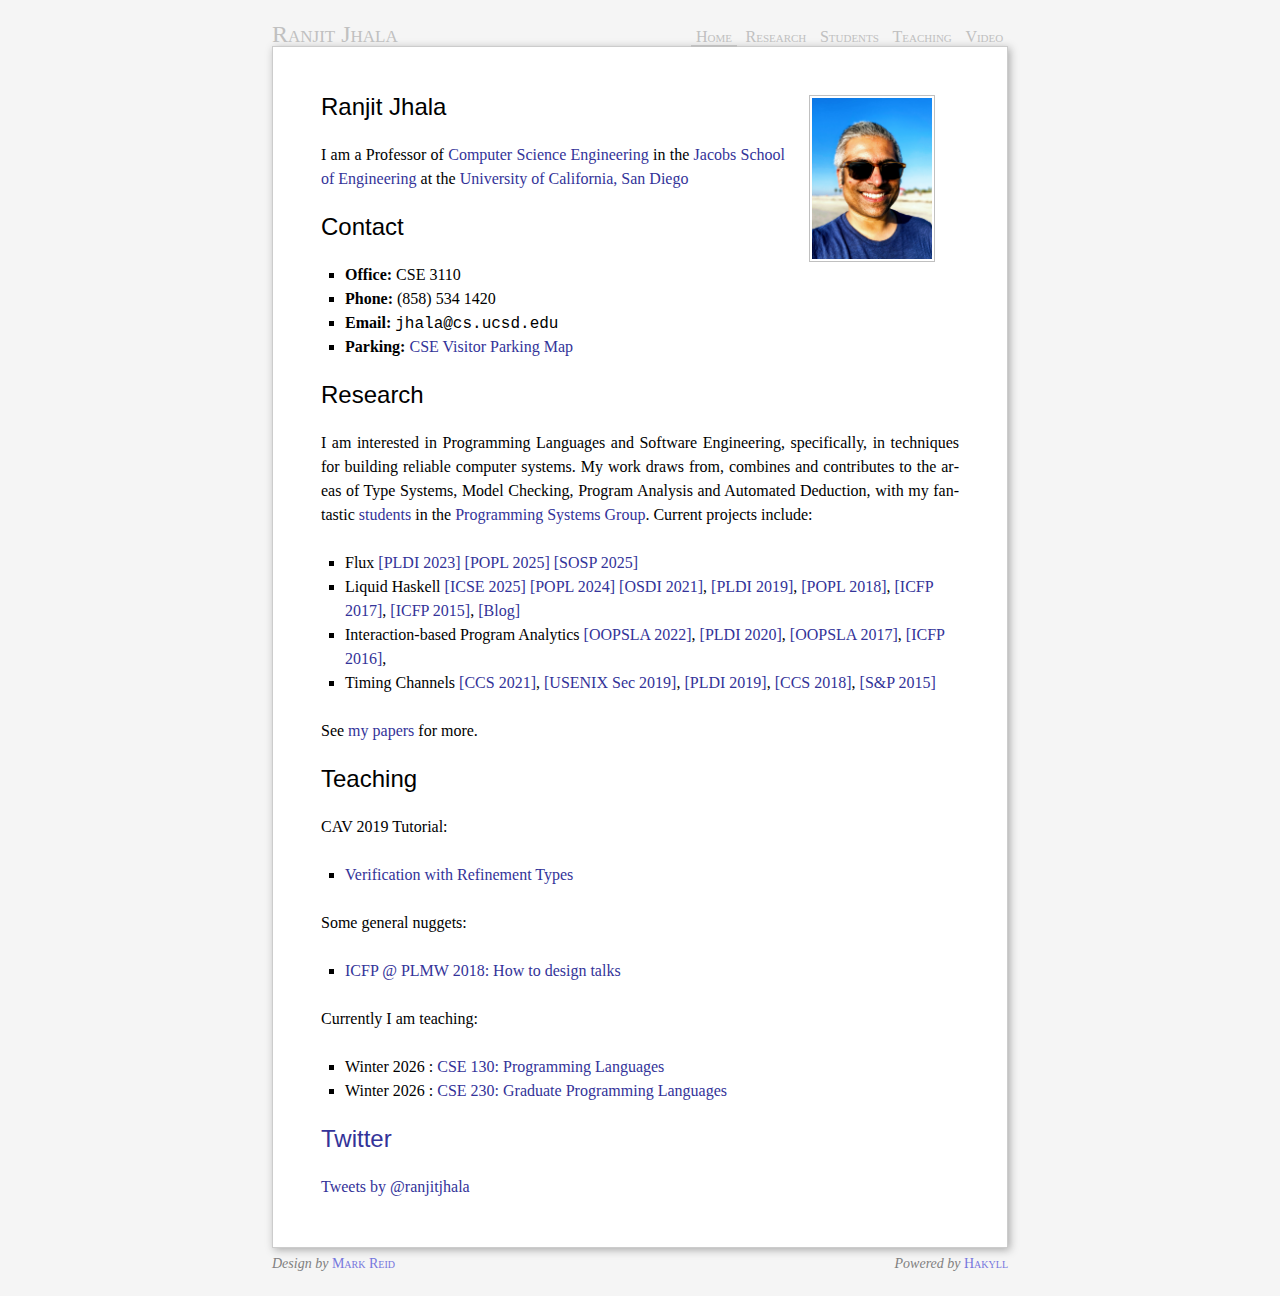
<file: index.html>
<!DOCTYPE html PUBLIC "-//W3C//DTD XHTML 1.0 Strict//EN" "http://www.w3.org/TR/xhtml1/DTD/xhtml1-strict.dtd">

<html xmlns="http://www.w3.org/1999/xhtml" xml:lang="en" lang="en-us">
<head>

   <!-- Standard site meta information -->
   <meta http-equiv="content-type" content="text/html; charset=utf-8" />
   <title>Home &larr; Ranjit Jhala</title>
   <meta name="author" content="Ranjit Jhala" />

   <link rel="start" href="./" />

   <!-- syntax highlighting CSS -->
   <link rel="stylesheet" href="./css/syntax.css" type="text/css" />

   <!-- Homepage CSS -->
   <link rel="stylesheet" href="./css/screen.css" type="text/css" media="all" />
   <link rel="stylesheet" href="./css/print.css" type="text/css" media="print" />
   <link rel="stylesheet" href="./css/widgets.css" type="text/css" media="all" />
   <link rel="stylesheet" href="./css/amjr.css" type="text/css" media="all" />
</head>

<body id="Home">

<div id="site">
  <div id="header">
    <h1><a href="./" title="Home Page">Ranjit Jhala</a></h1>
    
<ul class="nav">
  <li><a class="home" href="./index.html">Home</a></li>
  <li><a class="research" href="./research.html">Research</a></li>
  <li><a class="students" href="./students.html">Students</a></li>
  <li><a class="teaching" href="./teaching.html">Teaching</a></li>
  <li><a class="video" href="./video.html">Video</a></li>
</ul>
</div>

<div id="page">

  <h1 id="ranjit-jhala-photo-of-ranjit-jhala">Ranjit Jhala <img src="./static/rj-color.jpg" alt="Photo of Ranjit Jhala" /></h1>
<p>I am a Professor of <a href="http://www.cs.ucsd.edu">Computer Science Engineering</a>
in the <a href="http://jacobsschool.ucsd.edu">Jacobs School of Engineering</a>
at the <a href="http://www.ucsd.edu">University of California, San Diego</a></p>
<h1 id="contact">Contact</h1>
<ul>
<li><strong>Office:</strong> CSE 3110</li>
<li><strong>Phone:</strong> (858) 534 1420</li>
<li><strong>Email:</strong> <code>jhala@cs.ucsd.edu</code></li>
<li><strong>Parking:</strong> <a href="./static/visitor-parking.png">CSE Visitor Parking Map</a></li>
</ul>
<h1 id="research">Research</h1>
<p>I am interested in Programming Languages and Software Engineering,
specifically, in techniques for building reliable computer systems.
My work draws from, combines and contributes to the areas of Type
Systems, Model Checking, Program Analysis and Automated Deduction,
with my fantastic <a href="students.html">students</a> in the
<a href="http://cseweb.ucsd.edu/groups/progsys/">Programming Systems Group</a>.
Current projects include:</p>
<ul>
<li>Flux <a href="./static/flux-pldi23.pdf">[PLDI 2023]</a> <a href="./static/popl25-generic-refinements.pdf">[POPL 2025]</a> <a href="./static/sosp25-ticktock.pdf">[SOSP 2025]</a></li>
<li>Liquid Haskell <a href="./static/icse25-neurosymbolic-refinement-inference.pdf">[ICSE 2025]</a> <a href="https://dl.acm.org/doi/pdf/10.1145/3632912">[POPL 2024]</a> <a href="./static/storm-osdi21.pdf">[OSDI 2021]</a>, <a href="./static/lazy_symex.pdf">[PLDI 2019]</a>, <a href="./static/refinement_reflection.pdf">[POPL 2018]</a>, <a href="./static/local_refinement_typing.pdf">[ICFP 2017]</a>, <a href="./static/bounded_refinement_types.pdf">[ICFP 2015]</a>, <a href="http://goto.ucsd.edu/liquid">[Blog]</a></li>
<li>Interaction-based Program Analytics <a href="./static/seq2parse-oopsla22.pdf">[OOPSLA 2022]</a>, <a href="./static/rite.pdf">[PLDI 2020]</a>, <a href="./static/learning_to_blame.pdf">[OOPSLA 2017]</a>, <a href="./static/dynamic_witnesses_for_static_type_errors.pdf">[ICFP 2016]</a>,</li>
<li>Timing Channels <a href="./static/xenon-ccs21.pdf">[CCS 2021]</a>, <a href="./static/iodine.pdf">[USENIX Sec 2019]</a>, <a href="./static/fact_dsl.pdf">[PLDI 2019]</a>, <a href="./static/ctfp-ccs18.pdf">[CCS 2018]</a>, <a href="./static/subnormal.pdf">[S&amp;P 2015]</a></li>
</ul>
<p>See <a href="./research.html">my papers</a> for more.</p>
<h1 id="teaching">Teaching</h1>
<p>CAV 2019 Tutorial:</p>
<ul>
<li><a href="https://ranjitjhala.github.io/CAV19-tutorial/00-outline.html">Verification with Refinement Types</a></li>
</ul>
<p>Some general nuggets:</p>
<ul>
<li><a href="./static/PLMW-talk-opinionated.pdf">ICFP @ PLMW 2018: How to design talks</a></li>
</ul>
<p>Currently I am teaching:</p>
<ul>
<li>Winter 2026 : <a href="https://ucsd-cse130.github.io/wi26/">CSE 130: Programming Languages</a></li>
<li>Winter 2026 : <a href="https://ucsd-cse230.github.io/wi26/">CSE 230: Graduate Programming Languages</a></li>
</ul>
<h1 id="twitter"><a href="http://twitter.com/ranjitjhala">Twitter</a></h1>
<p><a class="twitter-timeline" data-widget-id="602227116877357058" href="https://twitter.com/ranjitjhala" data-tweet-limit="1" data-chrome="nofooter noborders">
Tweets by <span class="citation" data-cites="ranjitjhala">@ranjitjhala</span>
</a></p>
<!--
<a class="twitter-timeline" href="https://twitter.com/RanjitJhala" data-widget-id="602227116877357058">Tweets by @RanjitJhala</a> <script>!function(d,s,id){var js,fjs=d.getElementsByTagName(s)[0],p=/^http:/.test(d.location)?'http':'https';if(!d.getElementById(id)){js=d.createElement(s);js.id=id;js.src=p+"://platform.twitter.com/widgets.js";fjs.parentNode.insertBefore(js,fjs);}}(document,"script","twitter-wjs");</script>

 <a class="twitter-timeline" href="https://twitter.com/ranjitjhala" height="2em" data-widget-id="364574639483129859" data-chrome="nofooter noborders noheader noscrollbar transparent" data-tweet-limit="1" data-show-replies="false">Tweets by @ranjitjhala</a>

 -->
<script>!function(d,s,id){var js,fjs=d.getElementsByTagName(s)[0],p=/^http:/.test(d.location)?'http':'https';if(!d.getElementById(id)){js=d.createElement(s);js.id=id;js.src=p+"://platform.twitter.com/widgets.js";fjs.parentNode.insertBefore(js,fjs);}}(document,"script","twitter-wjs");</script>

</div>

<!-- Footer with copyright and contact information -->
  <div id="footer">
	<address>
		<span class="copyright">
			Design by 
			<a href="http://mark.reid.name">Mark Reid</a>
			<br />
		</span>
		<span class="engine">
			Powered by 
			<a href="http://jaspervdj.be/hakyll/" title="A static, minimalist, Haskell-powered CMS">Hakyll</a>
		</span>
	</address>
  </div>

</div>
</body>
</html>
</file>
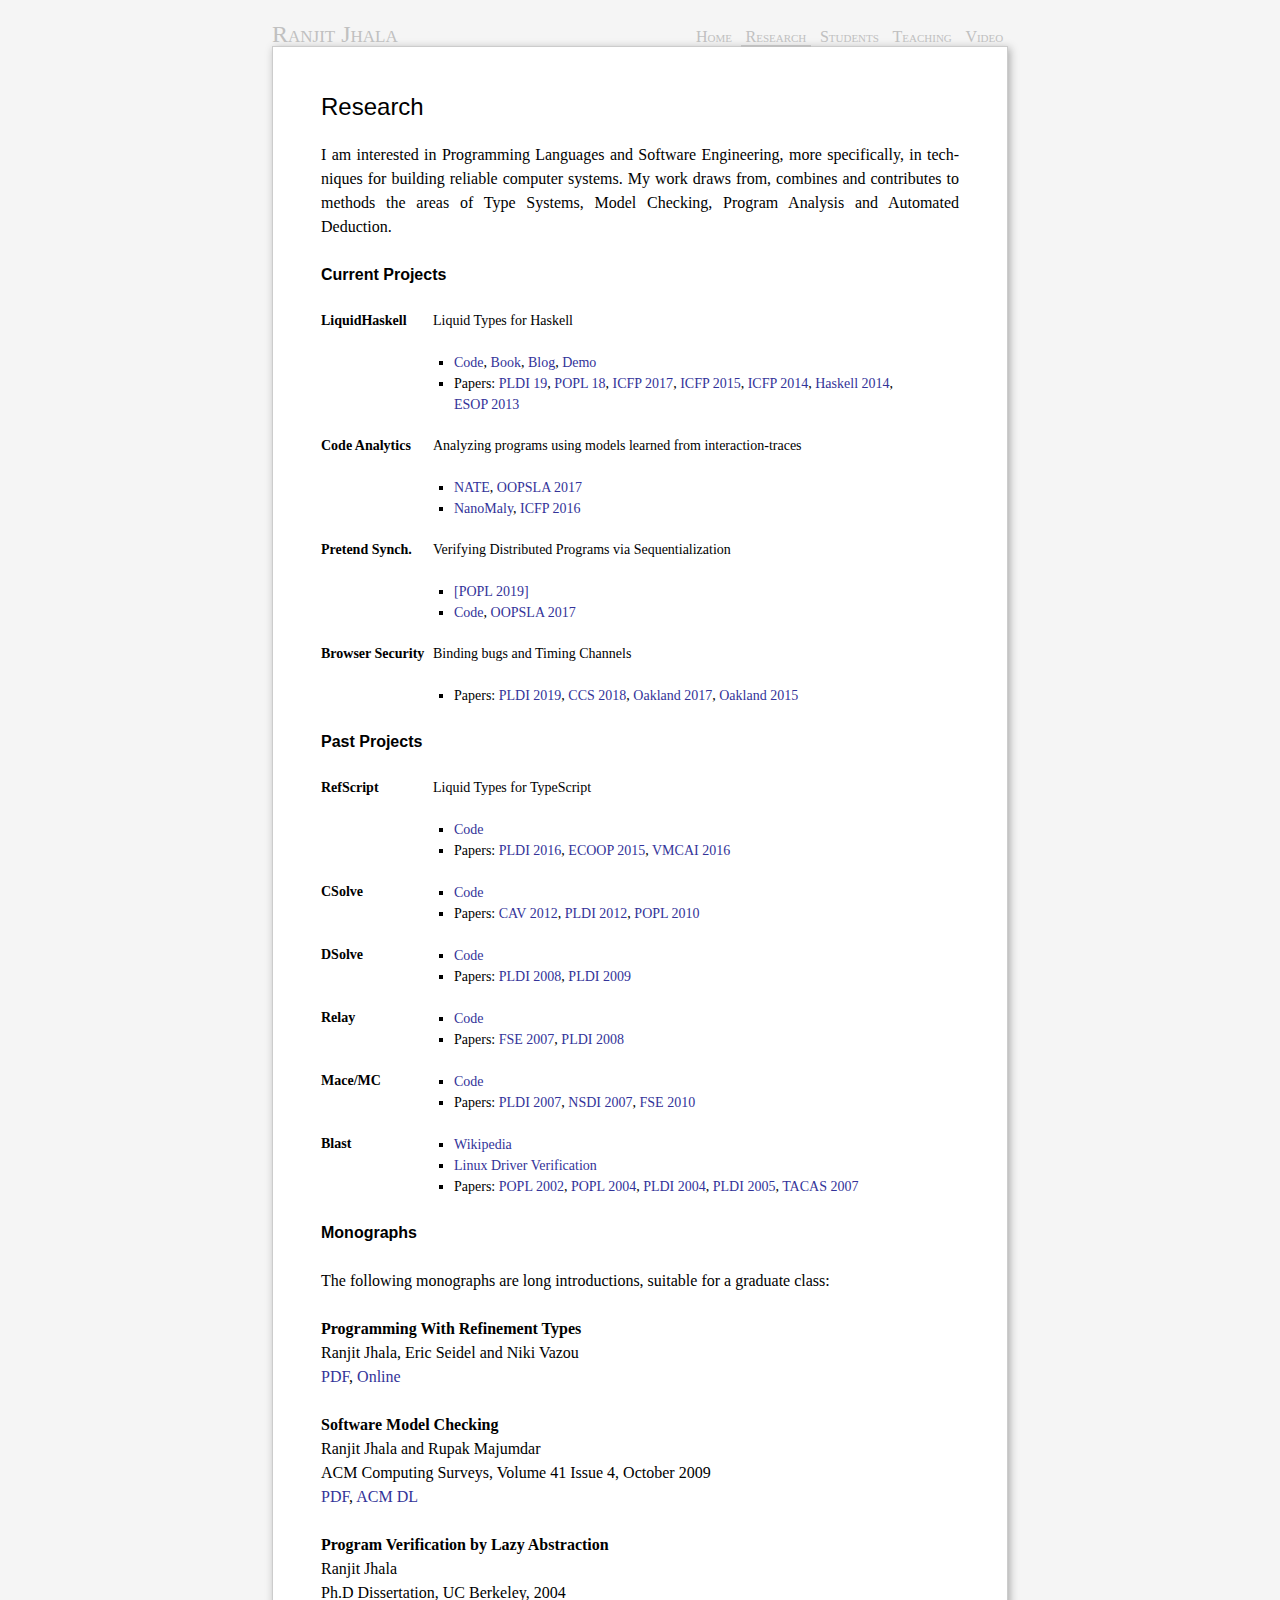
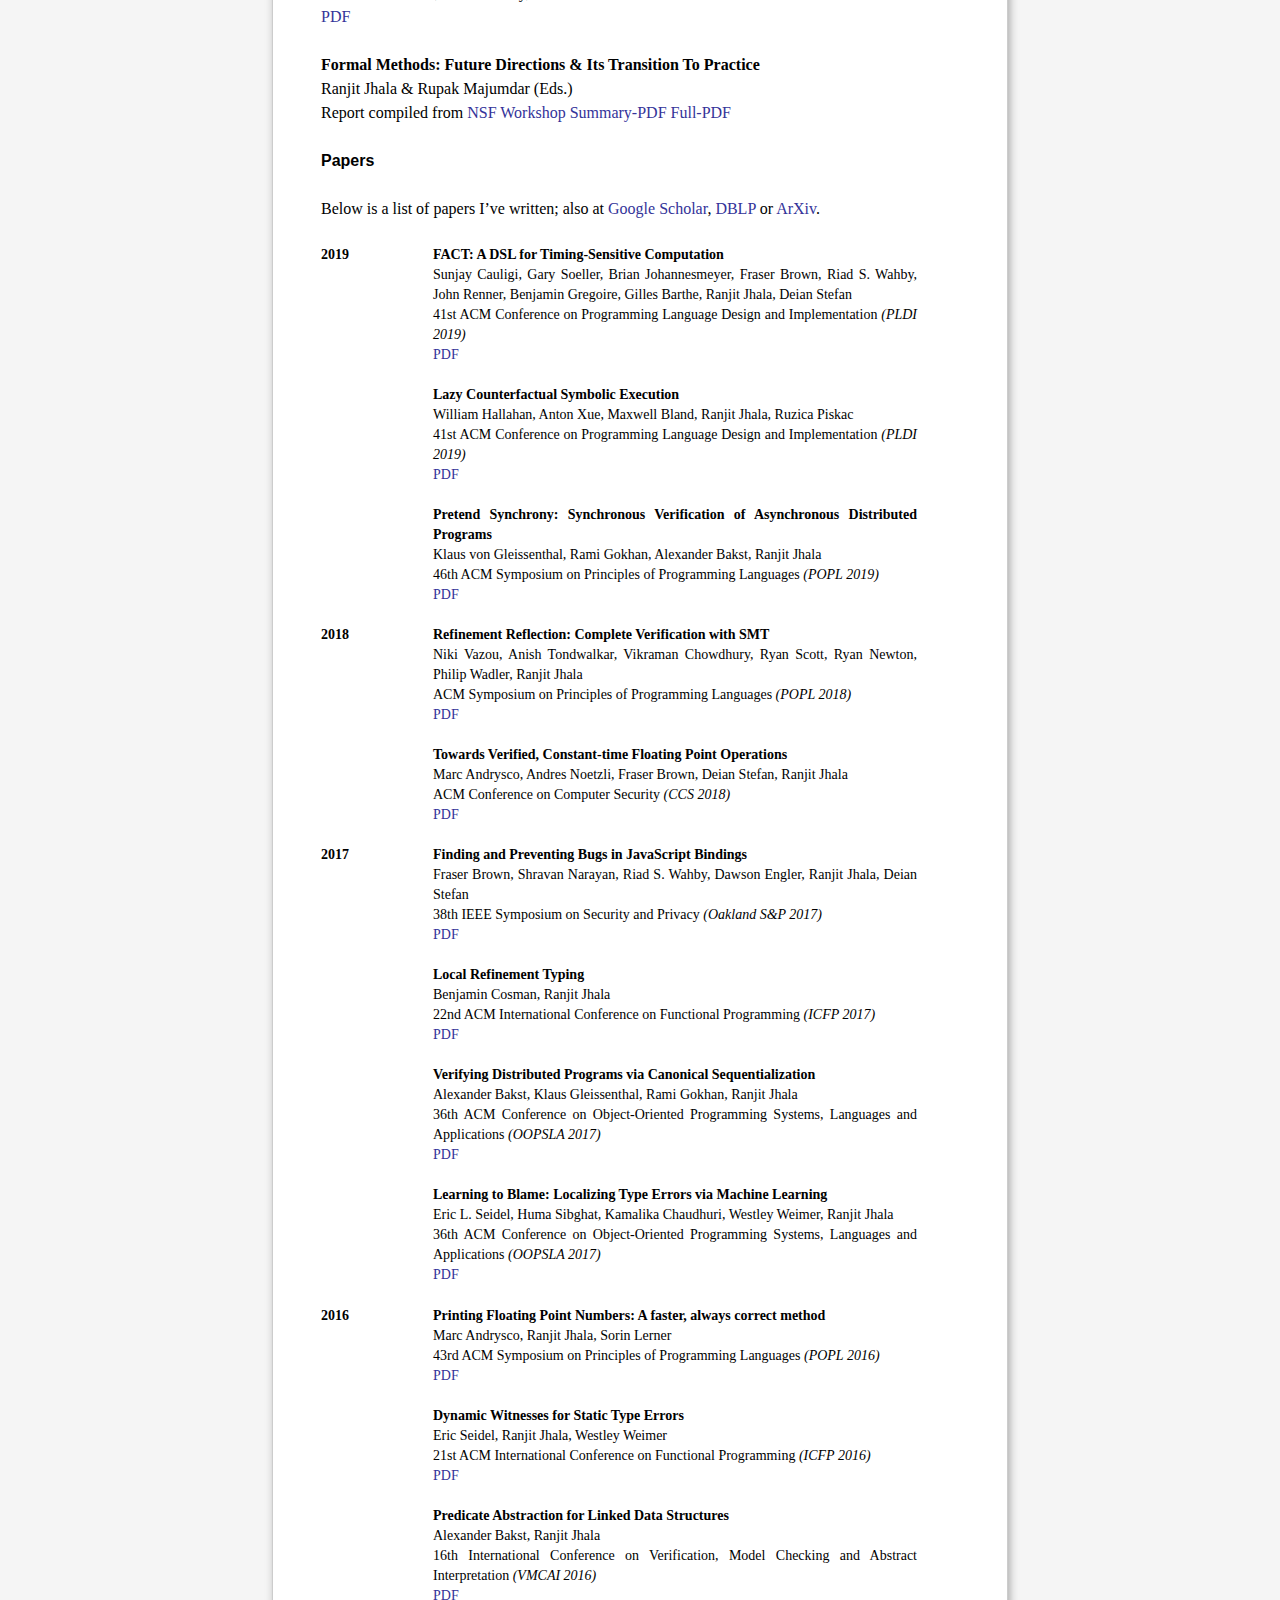
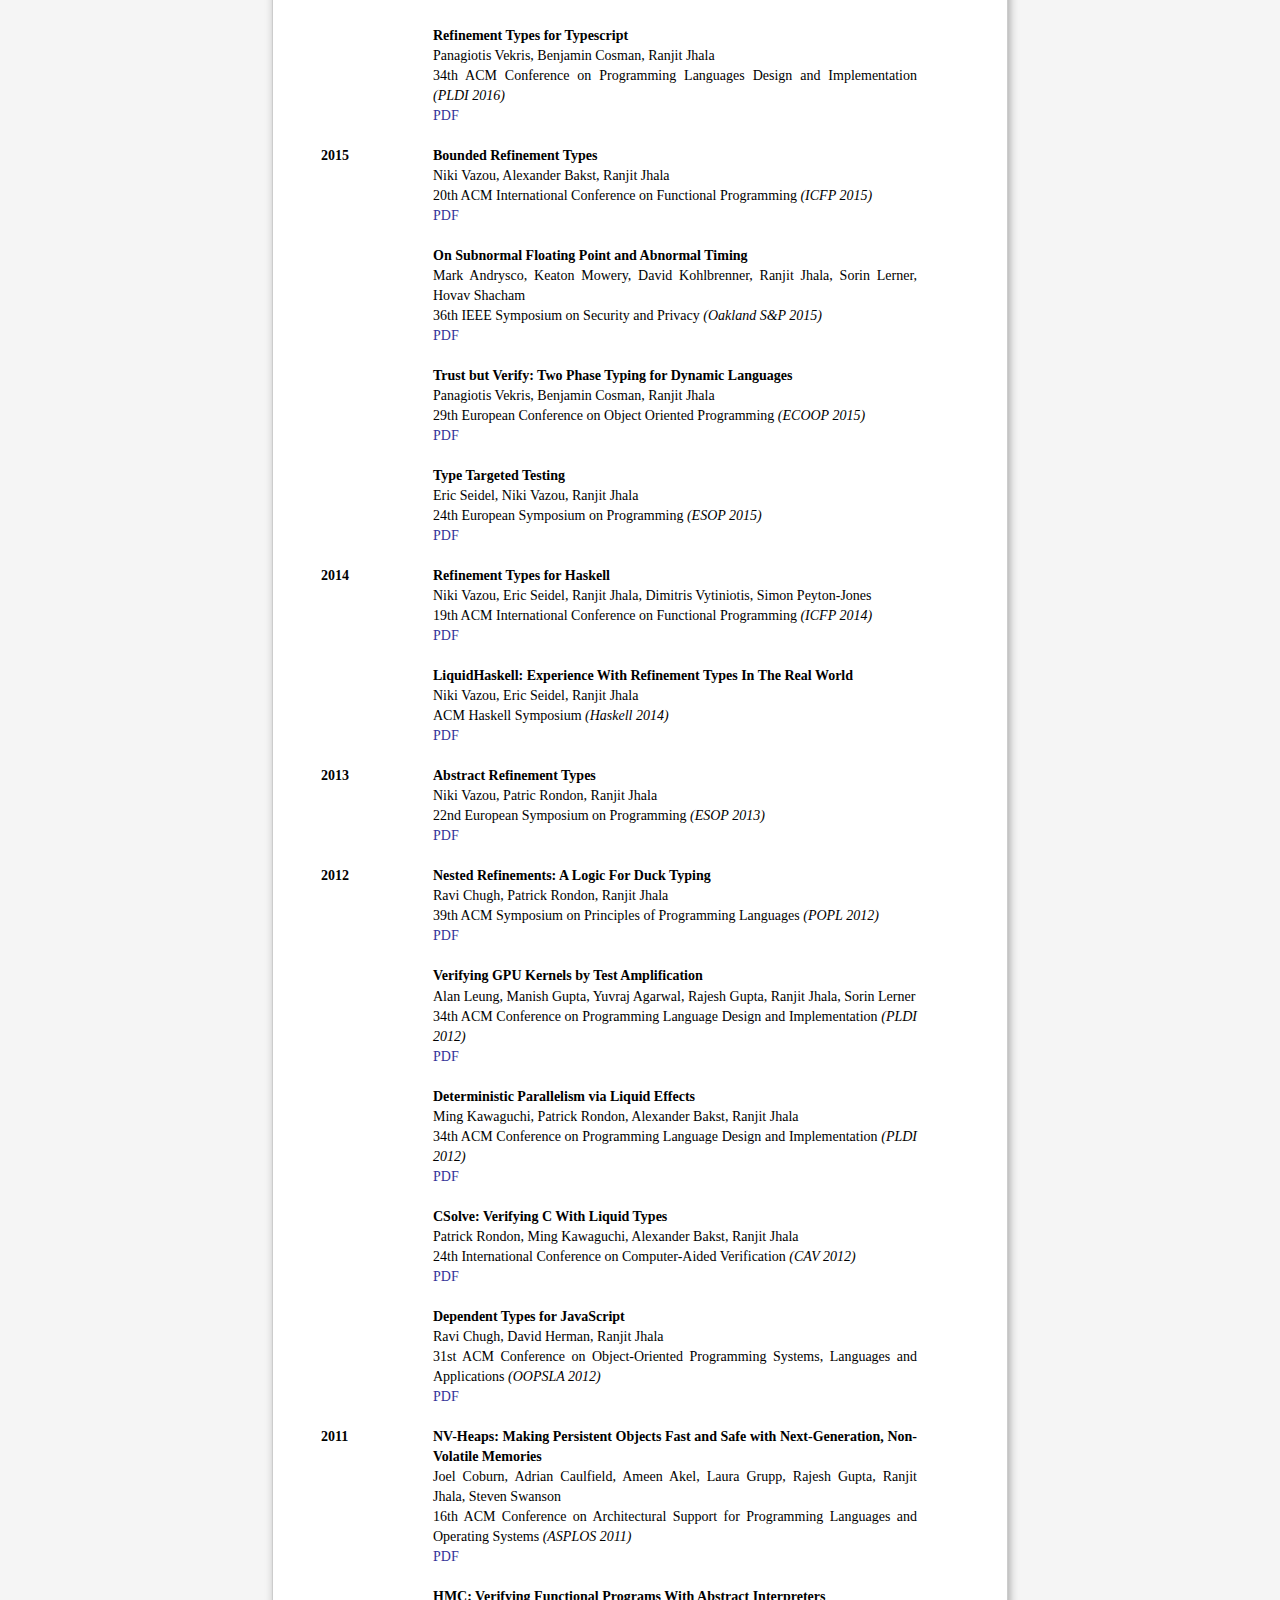
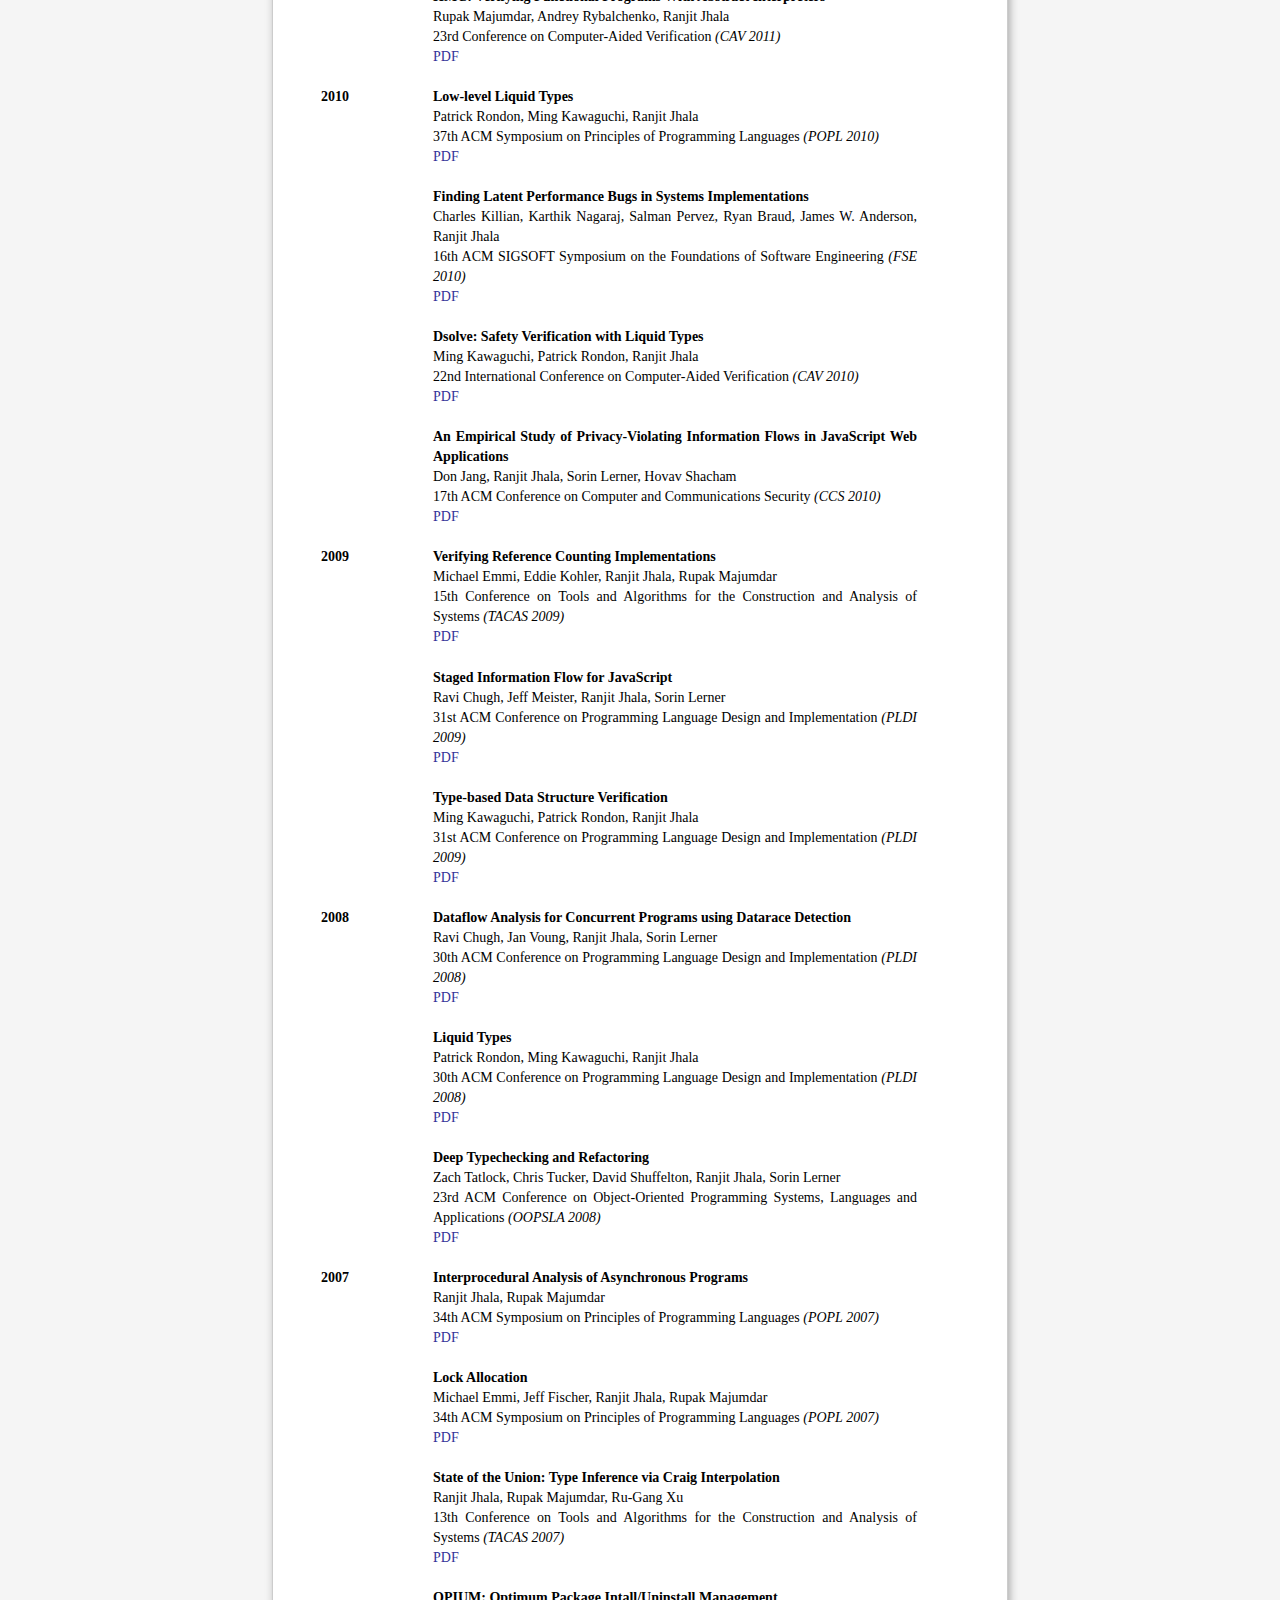
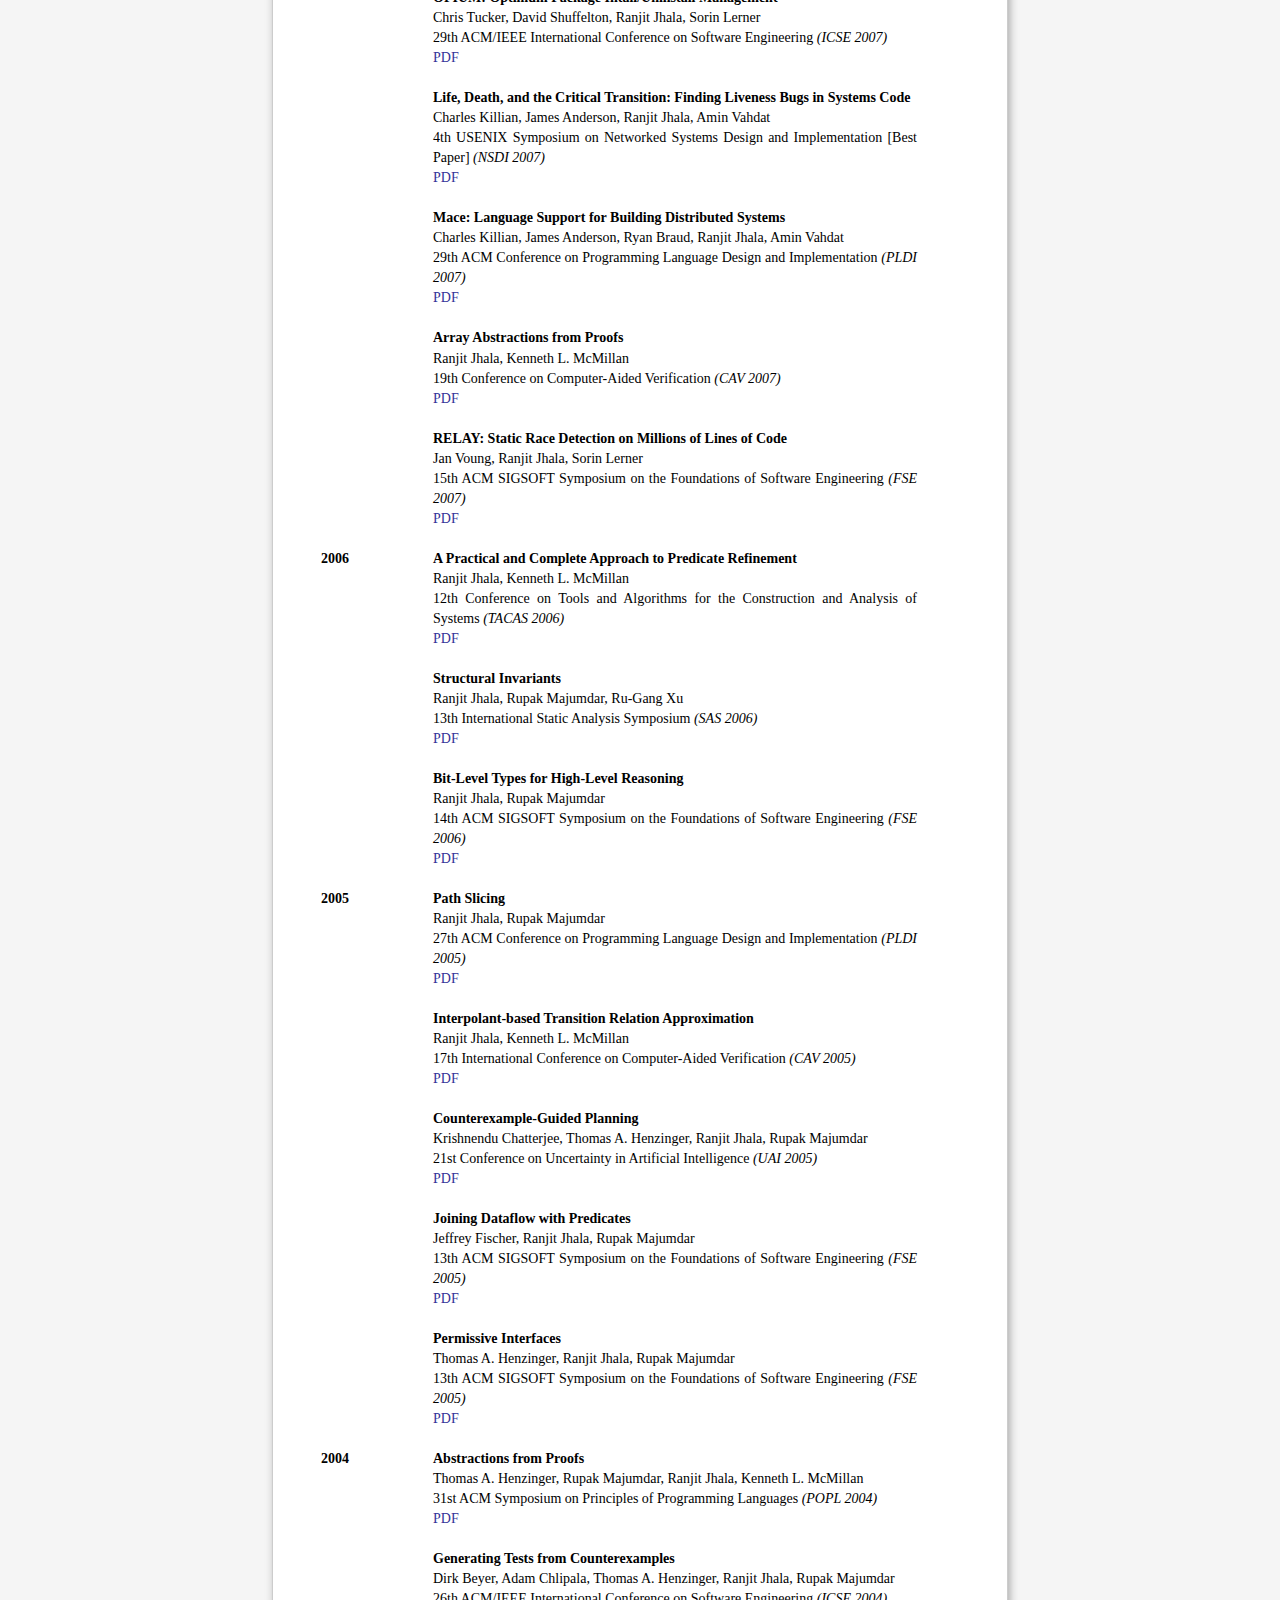
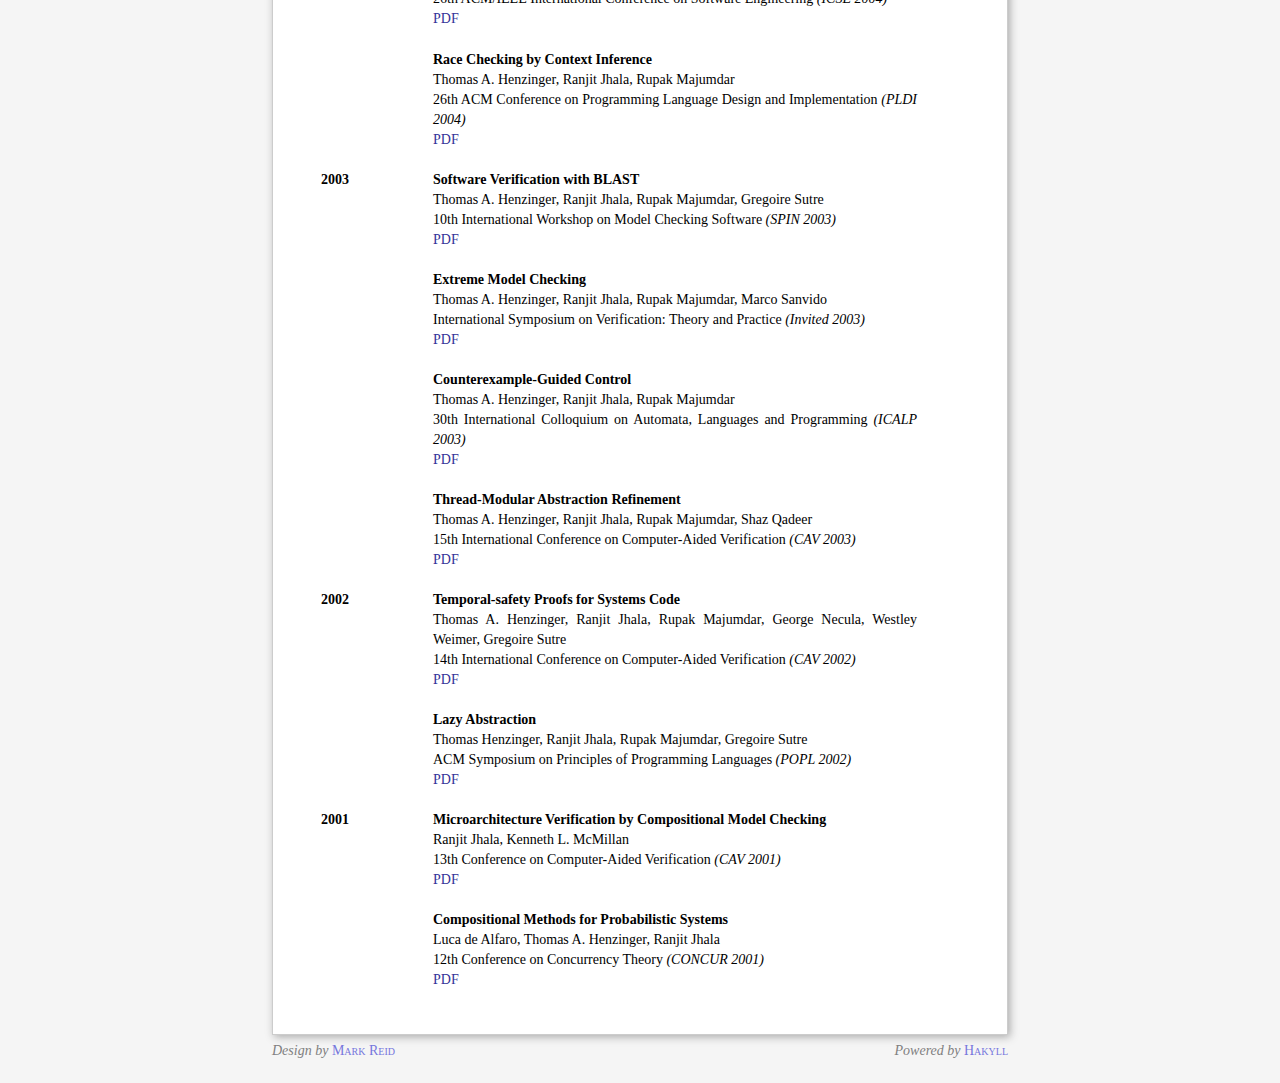
<file: research.html>
<!DOCTYPE html PUBLIC "-//W3C//DTD XHTML 1.0 Strict//EN" "http://www.w3.org/TR/xhtml1/DTD/xhtml1-strict.dtd">

<html xmlns="http://www.w3.org/1999/xhtml" xml:lang="en" lang="en-us">
<head>

   <!-- Standard site meta information -->
   <meta http-equiv="content-type" content="text/html; charset=utf-8" />
   <title>Research &larr; Ranjit Jhala</title>
   <meta name="author" content="Ranjit Jhala" />

   <link rel="start" href="./" />

   <!-- syntax highlighting CSS -->
   <link rel="stylesheet" href="./css/syntax.css" type="text/css" />

   <!-- Homepage CSS -->
   <link rel="stylesheet" href="./css/screen.css" type="text/css" media="all" />
   <link rel="stylesheet" href="./css/print.css" type="text/css" media="print" />
   <link rel="stylesheet" href="./css/widgets.css" type="text/css" media="all" />
   <link rel="stylesheet" href="./css/amjr.css" type="text/css" media="all" />
</head>

<body id="Research">

<div id="site">
  <div id="header">
    <h1><a href="./" title="Home Page">Ranjit Jhala</a></h1>
    
<ul class="nav">
  <li><a class="home" href="./index.html">Home</a></li>
  <li><a class="research" href="./research.html">Research</a></li>
  <li><a class="students" href="./students.html">Students</a></li>
  <li><a class="teaching" href="./teaching.html">Teaching</a></li>
  <li><a class="video" href="./video.html">Video</a></li>
</ul>
</div>

<div id="page">

  <h1 id="research">Research</h1>
<p>I am interested in Programming Languages and Software Engineering, more specifically, in techniques for building reliable computer systems. My work draws from, combines and contributes to methods the areas of Type Systems, Model Checking, Program Analysis and Automated Deduction.</p>
<h2 id="current-projects">Current Projects</h2>
<div class="section">
<h2 id="liquidhaskell">LiquidHaskell</h2>
<p>Liquid Types for Haskell</p>
<ul>
<li><a href="http://github.com/ucsd-progsys/liquidhaskell">Code</a>, <a href="http://www.refinement-types.org">Book</a>, <a href="http://goto.ucsd.edu/liquid">Blog</a>, <a href="http://ucsd-progsys.github.io/lh-workshop">Demo</a></li>
<li>Papers: <a href="static/lazy_counterfactual_symbolic_execution.pdf">PLDI 19</a>, <a href="static/refinement_reflection.pdf">POPL 18</a>, <a href="static/local_refinement_typing.pdf">ICFP 2017</a>, <a href="static/bounded_refinement_types.pdf">ICFP 2015</a>, <a href="static/refinement_types_for_haskell.pdf">ICFP 2014</a>, <a href="static/real_world_liquid.pdf">Haskell 2014</a>, <a href="static/abstract_refinement_types.pdf">ESOP 2013</a></li>
</ul>
</div>
<div class="section">
<h2 id="code-analytics">Code Analytics</h2>
<p>Analyzing programs using models learned from interaction-traces</p>
<ul>
<li><a href="code-nate">NATE</a>, <a href="oopsla17-nate">OOPSLA 2017</a></li>
<li><a href="code-nanomaly">NanoMaly</a>, <a href="icfp16">ICFP 2016</a></li>
</ul>
</div>
<div class="section">
<h2 id="pretend-synch.">Pretend Synch.</h2>
<p>Verifying Distributed Programs via Sequentialization</p>
<ul>
<li><a href="./static/pretend_synchrony.pdf">[POPL 2019]</a></li>
<li><a href="code-brisk">Code</a>, <a href="oopsla17-brisk">OOPSLA 2017</a></li>
</ul>
</div>
<div class="section">
<h2 id="browser-security">Browser Security</h2>
<p>Binding bugs and Timing Channels</p>
<ul>
<li>Papers: <a href="static/fact_dsl.pdf">PLDI 2019</a>, <a href="static/ctfp-ccs18.pdf">CCS 2018</a>, <a href="static/binding-bugs-sp2017.pdf">Oakland 2017</a>, <a href="static/subnormal.pdf">Oakland 2015</a></li>
</ul>
</div>
<h2 id="past-projects">Past Projects</h2>
<div class="section">
<h2 id="refscript">RefScript</h2>
<p>Liquid Types for TypeScript</p>
<ul>
<li><a href="https://github.com/ucsd-pl/refscript">Code</a> <!--, [Demo](https://ucsd-progsys.github.io/refscript) --></li>
<li>Papers: <a href="static/refinement_types_for_typescript.pdf">PLDI 2016</a>, <a href="static/trust_but_verify.pdf">ECOOP 2015</a>, <a href="http://arxiv.org/pdf/1505.02298v2.pdf">VMCAI 2016</a></li>
</ul>
</div>
<div class="section">
<h2 id="csolve">CSolve</h2>
<ul>
<li><a href="http://goto.ucsd.edu/csolve/csolve-2012-04-24.tar.gz">Code</a></li>
<li>Papers: <a href="static/csolve_verifying_c_with_liquid_types.pdf">CAV 2012</a>, <a href="static/deterministic_parallelism_via_liquid_effects.pdf">PLDI 2012</a>, <a href="static/low_level_liquid_types.pdf">POPL 2010</a></li>
</ul>
</div>
<div class="section">
<h2 id="dsolve">DSolve</h2>
<ul>
<li><a href="https://github.com/ucsd-progsys/dsolve">Code</a></li>
<li>Papers: <a href="static/liquid_types.pdf">PLDI 2008</a>, <a href="static/type-based_data_structure_verification.pdf">PLDI 2009</a></li>
</ul>
</div>
<div class="section">
<h2 id="relay">Relay</h2>
<ul>
<li><a href="http://cseweb.ucsd.edu/~jvoung/race/">Code</a></li>
<li>Papers: <a href="static/relay.pdf">FSE 2007</a>, <a href="static/radar.pdf">PLDI 2008</a></li>
</ul>
</div>
<div class="section">
<h2 id="macemc">Mace/MC</h2>
<ul>
<li><a href="http://www.macesystems.org/mace/">Code</a></li>
<li>Papers: <a href="static/mace.pdf">PLDI 2007</a>, <a href="static/macemc.pdf">NSDI 2007</a>, <a href="static/mace-performance.pdf">FSE 2010</a></li>
</ul>
</div>
<div class="section">
<h2 id="blast">Blast</h2>
<ul>
<li><a href="http://en.wikipedia.org/wiki/BLAST_model_checker">Wikipedia</a></li>
<li><a href="http://linuxtesting.org/results/ldv">Linux Driver Verification</a></li>
<li>Papers: <a href="static/lazy_abstraction.pdf">POPL 2002</a>, <a href="static/abstractions_from_proofs.pdf">POPL 2004</a>, <a href="static/race_checking_by_context_inference.pdf">PLDI 2004</a>, <a href="static/path_slicing.pdf">PLDI 2005</a>, <a href="static/a_practical_and_complete_approach_to_predicate_refinement.pdf">TACAS 2007</a></li>
</ul>
</div>
<h2 id="monographs">Monographs</h2>
<p>The following monographs are long introductions, suitable for a graduate class:</p>
<p><strong>Programming With Refinement Types</strong> <br> Ranjit Jhala, Eric Seidel and Niki Vazou <br> <a href="http://ucsd-progsys.github.io/liquidhaskell-tutorial/book.pdf">PDF</a>, <a href="http://www.refinement-types.org">Online</a><br></p>
<p><strong>Software Model Checking</strong> <br> Ranjit Jhala and Rupak Majumdar<br> ACM Computing Surveys, Volume 41 Issue 4, October 2009 <br> <a href="static/software-model-checking.pdf">PDF</a>, <a href="http://dl.acm.org/citation.cfm?id=1592438&amp;dl=ACM&amp;coll=DL&amp;CFID=679753188&amp;CFTOKEN=54082200">ACM DL</a></p>
<p><strong>Program Verification by Lazy Abstraction</strong> <br> Ranjit Jhala <br> Ph.D Dissertation, UC Berkeley, 2004 <br> <a href="static/jhala-thesis.pdf">PDF</a></p>
<p><strong>Formal Methods: Future Directions &amp; Its Transition To Practice</strong> <br> Ranjit Jhala &amp; Rupak Majumdar (Eds.) <br> Report compiled from <a href="http://goto.ucsd.edu/~rjhala/NSFWorkshop/index.html">NSF Workshop</a> <a href="static/nsf-workshop-report-summary.pdf">Summary-PDF</a> <a href="static/nsf-workshop-report-summary.pdf">Full-PDF</a></p>
<h2 id="papers">Papers</h2>
<p>Below is a list of papers I’ve written; also at <a href="https://scholar.google.com/citations?user=H3wb878AAAAJ">Google Scholar</a>, <a href="http://dblp.uni-trier.de/pers/hd/j/Jhala:Ranjit">DBLP</a> or <a href="http://arxiv.org/find/cs/1/au:+Jhala_R/0/1/0/all/0/1">ArXiv</a>.</p>
<div class="section">
<h2 id="section">2019</h2>
<p><strong>FACT: A DSL for Timing-Sensitive Computation</strong> <br> Sunjay Cauligi, Gary Soeller, Brian Johannesmeyer, Fraser Brown, Riad S. Wahby, John Renner, Benjamin Gregoire, Gilles Barthe, Ranjit Jhala, Deian Stefan <br> 41st ACM Conference on Programming Language Design and Implementation <em>(PLDI 2019)</em> <br> <a href="static/fact_dsl.pdf">PDF</a> <br></p>
<p><strong>Lazy Counterfactual Symbolic Execution</strong> <br> William Hallahan, Anton Xue, Maxwell Bland, Ranjit Jhala, Ruzica Piskac <br> 41st ACM Conference on Programming Language Design and Implementation <em>(PLDI 2019)</em> <br> <a href="static/lazy_counterfactual_symbolic_execution.pdf">PDF</a> <br></p>
<p><strong>Pretend Synchrony: Synchronous Verification of Asynchronous Distributed Programs</strong> <br> Klaus von Gleissenthal, Rami Gokhan, Alexander Bakst, Ranjit Jhala <br> 46th ACM Symposium on Principles of Programming Languages <em>(POPL 2019)</em> <br> <a href="static/pretend_synchrony.pdf">PDF</a> <br></p>
</div>
<div class="section">
<h2 id="section-1">2018</h2>
<p><strong>Refinement Reflection: Complete Verification with SMT</strong> <br> Niki Vazou, Anish Tondwalkar, Vikraman Chowdhury, Ryan Scott, Ryan Newton, Philip Wadler, Ranjit Jhala <br> ACM Symposium on Principles of Programming Languages <em>(POPL 2018)</em> <br> <a href="static/refinement_reflection.pdf">PDF</a> <br></p>
<p><strong>Towards Verified, Constant-time Floating Point Operations</strong> <br> Marc Andrysco, Andres Noetzli, Fraser Brown, Deian Stefan, Ranjit Jhala <br> ACM Conference on Computer Security <em>(CCS 2018)</em> <br> <a href="static/ctfp-ccs18.pdf">PDF</a> <br></p>
</div>
<div class="section">
<h2 id="section-2">2017</h2>
<p><strong>Finding and Preventing Bugs in JavaScript Bindings</strong> <br> Fraser Brown, Shravan Narayan, Riad S. Wahby, Dawson Engler, Ranjit Jhala, Deian Stefan <br> 38th IEEE Symposium on Security and Privacy <em>(Oakland S&amp;P 2017)</em> <br> <a href="static/binding-bugs-sp2017.pdf">PDF</a> <br></p>
<p><strong>Local Refinement Typing</strong> <br> Benjamin Cosman, Ranjit Jhala <br> 22nd ACM International Conference on Functional Programming <em>(ICFP 2017)</em> <br> <a href="static/local_refinement_typing.pdf">PDF</a> <br></p>
<p><strong>Verifying Distributed Programs via Canonical Sequentialization</strong> <br> Alexander Bakst, Klaus Gleissenthal, Rami Gokhan, Ranjit Jhala <br> 36th ACM Conference on Object-Oriented Programming Systems, Languages and Applications <em>(OOPSLA 2017)</em> <br> <a href="static/canonical_sequentialization.pdf">PDF</a> <br></p>
<p><strong>Learning to Blame: Localizing Type Errors via Machine Learning</strong> <br> Eric L. Seidel, Huma Sibghat, Kamalika Chaudhuri, Westley Weimer, Ranjit Jhala <br> 36th ACM Conference on Object-Oriented Programming Systems, Languages and Applications <em>(OOPSLA 2017)</em> <br> <a href="static/learning_to_blame.pdf">PDF</a> <br></p>
</div>
<div class="section">
<h2 id="section-3">2016</h2>
<p><strong>Printing Floating Point Numbers: A faster, always correct method</strong> <br> Marc Andrysco, Ranjit Jhala, Sorin Lerner <br> 43rd ACM Symposium on Principles of Programming Languages <em>(POPL 2016)</em> <br> <a href="static/fp-printing-popl16.pdf">PDF</a> <br></p>
<p><strong>Dynamic Witnesses for Static Type Errors</strong> <br> Eric Seidel, Ranjit Jhala, Westley Weimer <br> 21st ACM International Conference on Functional Programming <em>(ICFP 2016)</em> <br> <a href="static/dynamic_witnesses_for_static_type_errors.pdf">PDF</a> <br></p>
<p><strong>Predicate Abstraction for Linked Data Structures</strong> <br> Alexander Bakst, Ranjit Jhala <br> 16th International Conference on Verification, Model Checking and Abstract Interpretation <em>(VMCAI 2016)</em> <br> <a href="http://arxiv.org/pdf/1505.02298v2.pdf">PDF</a> <br></p>
<p><strong>Refinement Types for Typescript</strong> <br> Panagiotis Vekris, Benjamin Cosman, Ranjit Jhala <br> 34th ACM Conference on Programming Languages Design and Implementation <em>(PLDI 2016)</em> <br> <a href="static/refinement_types_for_typescript.pdf">PDF</a> <br></p>
</div>
<div class="section">
<h2 id="section-4">2015</h2>
<p><strong>Bounded Refinement Types</strong> <br> Niki Vazou, Alexander Bakst, Ranjit Jhala <br> 20th ACM International Conference on Functional Programming <em>(ICFP 2015)</em> <br> <a href="static/bounded_refinement_types.pdf">PDF</a> <br></p>
<p><strong>On Subnormal Floating Point and Abnormal Timing</strong> <br> Mark Andrysco, Keaton Mowery, David Kohlbrenner, Ranjit Jhala, Sorin Lerner, Hovav Shacham <br> 36th IEEE Symposium on Security and Privacy <em>(Oakland S&amp;P 2015)</em> <br> <a href="static/subnormal.pdf">PDF</a> <br></p>
<p><strong>Trust but Verify: Two Phase Typing for Dynamic Languages</strong> <br> Panagiotis Vekris, Benjamin Cosman, Ranjit Jhala <br> 29th European Conference on Object Oriented Programming <em>(ECOOP 2015)</em> <br> <a href="static/trust_but_verify.pdf">PDF</a> <br></p>
<p><strong>Type Targeted Testing</strong> <br> Eric Seidel, Niki Vazou, Ranjit Jhala <br> 24th European Symposium on Programming <em>(ESOP 2015)</em> <br> <a href="static/type_targeted_testing.pdf">PDF</a> <br></p>
</div>
<div class="section">
<h2 id="section-5">2014</h2>
<p><strong>Refinement Types for Haskell</strong> <br> Niki Vazou, Eric Seidel, Ranjit Jhala, Dimitris Vytiniotis, Simon Peyton-Jones <br> 19th ACM International Conference on Functional Programming <em>(ICFP 2014)</em> <br> <a href="static/refinement_types_for_haskell.pdf">PDF</a> <br></p>
<p><strong>LiquidHaskell: Experience With Refinement Types In The Real World</strong> <br> Niki Vazou, Eric Seidel, Ranjit Jhala <br> ACM Haskell Symposium <em>(Haskell 2014)</em> <br> <a href="static/real_world_liquid.pdf">PDF</a> <br></p>
</div>
<div class="section">
<h2 id="section-6">2013</h2>
<p><strong>Abstract Refinement Types</strong> <br> Niki Vazou, Patric Rondon, Ranjit Jhala <br> 22nd European Symposium on Programming <em>(ESOP 2013)</em> <br> <a href="static/abstract_refinement_types.pdf">PDF</a> <br></p>
</div>
<div class="section">
<h2 id="section-7">2012</h2>
<p><strong>Nested Refinements: A Logic For Duck Typing</strong> <br> Ravi Chugh, Patrick Rondon, Ranjit Jhala <br> 39th ACM Symposium on Principles of Programming Languages <em>(POPL 2012)</em> <br> <a href="static/nested_refinements_a_logic_for_duck_typing.pdf">PDF</a> <br></p>
<p><strong>Verifying GPU Kernels by Test Amplification</strong> <br> Alan Leung, Manish Gupta, Yuvraj Agarwal, Rajesh Gupta, Ranjit Jhala, Sorin Lerner <br> 34th ACM Conference on Programming Language Design and Implementation <em>(PLDI 2012)</em> <br> <a href="static/verifying_gpu_kernels_by_test_amplification.pdf">PDF</a> <br></p>
<p><strong>Deterministic Parallelism via Liquid Effects</strong> <br> Ming Kawaguchi, Patrick Rondon, Alexander Bakst, Ranjit Jhala <br> 34th ACM Conference on Programming Language Design and Implementation <em>(PLDI 2012)</em> <br> <a href="static/deterministic_parallelism_via_liquid_effects.pdf">PDF</a> <br></p>
<p><strong>CSolve: Verifying C With Liquid Types</strong> <br> Patrick Rondon, Ming Kawaguchi, Alexander Bakst, Ranjit Jhala <br> 24th International Conference on Computer-Aided Verification <em>(CAV 2012)</em> <br> <a href="static/csolve_verifying_c_with_liquid_types.pdf">PDF</a> <br></p>
<p><strong>Dependent Types for JavaScript</strong> <br> Ravi Chugh, David Herman, Ranjit Jhala <br> 31st ACM Conference on Object-Oriented Programming Systems, Languages and Applications <em>(OOPSLA 2012)</em> <br> <a href="static/dependent_types_for_javascript.pdf">PDF</a> <br></p>
</div>
<div class="section">
<h2 id="section-8">2011</h2>
<p><strong>NV-Heaps: Making Persistent Objects Fast and Safe with Next-Generation, Non-Volatile Memories</strong> <br> Joel Coburn, Adrian Caulfield, Ameen Akel, Laura Grupp, Rajesh Gupta, Ranjit Jhala, Steven Swanson <br> 16th ACM Conference on Architectural Support for Programming Languages and Operating Systems <em>(ASPLOS 2011)</em> <br> <a href="static/nvheaps.pdf">PDF</a> <br></p>
<p><strong>HMC: Verifying Functional Programs With Abstract Interpreters</strong> <br> Rupak Majumdar, Andrey Rybalchenko, Ranjit Jhala <br> 23rd Conference on Computer-Aided Verification <em>(CAV 2011)</em> <br> <a href="static/hmc.pdf">PDF</a> <br></p>
</div>
<div class="section">
<h2 id="section-9">2010</h2>
<p><strong>Low-level Liquid Types</strong> <br> Patrick Rondon, Ming Kawaguchi, Ranjit Jhala <br> 37th ACM Symposium on Principles of Programming Languages <em>(POPL 2010)</em> <br> <a href="static/low_level_liquid_types.pdf">PDF</a> <br></p>
<p><strong>Finding Latent Performance Bugs in Systems Implementations</strong> <br> Charles Killian, Karthik Nagaraj, Salman Pervez, Ryan Braud, James W. Anderson, Ranjit Jhala <br> 16th ACM SIGSOFT Symposium on the Foundations of Software Engineering <em>(FSE 2010)</em> <br> <a href="static/finding_latent_performance_bugs_in_systems_implementations.pdf">PDF</a> <br></p>
<p><strong>Dsolve: Safety Verification with Liquid Types</strong> <br> Ming Kawaguchi, Patrick Rondon, Ranjit Jhala <br> 22nd International Conference on Computer-Aided Verification <em>(CAV 2010)</em> <br> <a href="static/safety_verification_with_liquid_types.pdf">PDF</a> <br></p>
<p><strong>An Empirical Study of Privacy-Violating Information Flows in JavaScript Web Applications</strong> <br> Don Jang, Ranjit Jhala, Sorin Lerner, Hovav Shacham <br> 17th ACM Conference on Computer and Communications Security <em>(CCS 2010)</em> <br> <a href="static/an_empirical_study_of_privacy_violating_flows_in_javascript_web_applications.pdf">PDF</a> <br></p>
</div>
<div class="section">
<h2 id="section-10">2009</h2>
<p><strong>Verifying Reference Counting Implementations</strong> <br> Michael Emmi, Eddie Kohler, Ranjit Jhala, Rupak Majumdar <br> 15th Conference on Tools and Algorithms for the Construction and Analysis of Systems <em>(TACAS 2009)</em> <br> <a href="static/verifying_reference_counted_implementations.pdf">PDF</a> <br></p>
<p><strong>Staged Information Flow for JavaScript</strong> <br> Ravi Chugh, Jeff Meister, Ranjit Jhala, Sorin Lerner <br> 31st ACM Conference on Programming Language Design and Implementation <em>(PLDI 2009)</em> <br> <a href="static/staged_information_flow_for_javascript.pdf">PDF</a> <br></p>
<p><strong>Type-based Data Structure Verification</strong> <br> Ming Kawaguchi, Patrick Rondon, Ranjit Jhala <br> 31st ACM Conference on Programming Language Design and Implementation <em>(PLDI 2009)</em> <br> <a href="static/type-based_data_structure_verification.pdf">PDF</a> <br></p>
</div>
<div class="section">
<h2 id="section-11">2008</h2>
<p><strong>Dataflow Analysis for Concurrent Programs using Datarace Detection</strong> <br> Ravi Chugh, Jan Voung, Ranjit Jhala, Sorin Lerner <br> 30th ACM Conference on Programming Language Design and Implementation <em>(PLDI 2008)</em> <br> <a href="static/radar.pdf">PDF</a> <br></p>
<p><strong>Liquid Types</strong> <br> Patrick Rondon, Ming Kawaguchi, Ranjit Jhala <br> 30th ACM Conference on Programming Language Design and Implementation <em>(PLDI 2008)</em> <br> <a href="static/liquid_types.pdf">PDF</a> <br></p>
<p><strong>Deep Typechecking and Refactoring</strong> <br> Zach Tatlock, Chris Tucker, David Shuffelton, Ranjit Jhala, Sorin Lerner <br> 23rd ACM Conference on Object-Oriented Programming Systems, Languages and Applications <em>(OOPSLA 2008)</em> <br> <a href="static/deep_typechecking_and_refactoring.pdf">PDF</a> <br></p>
</div>
<div class="section">
<h2 id="section-12">2007</h2>
<p><strong>Interprocedural Analysis of Asynchronous Programs</strong> <br> Ranjit Jhala, Rupak Majumdar <br> 34th ACM Symposium on Principles of Programming Languages <em>(POPL 2007)</em> <br> <a href="static/interprocedural_analysis_of_asynchronous_programs.pdf">PDF</a> <br></p>
<p><strong>Lock Allocation</strong> <br> Michael Emmi, Jeff Fischer, Ranjit Jhala, Rupak Majumdar <br> 34th ACM Symposium on Principles of Programming Languages <em>(POPL 2007)</em> <br> <a href="static/lock_allocation.pdf">PDF</a> <br></p>
<p><strong>State of the Union: Type Inference via Craig Interpolation</strong> <br> Ranjit Jhala, Rupak Majumdar, Ru-Gang Xu <br> 13th Conference on Tools and Algorithms for the Construction and Analysis of Systems <em>(TACAS 2007)</em> <br> <a href="static/state_of_the_union.pdf">PDF</a> <br></p>
<p><strong>OPIUM: Optimum Package Intall/Uninstall Management</strong> <br> Chris Tucker, David Shuffelton, Ranjit Jhala, Sorin Lerner <br> 29th ACM/IEEE International Conference on Software Engineering <em>(ICSE 2007)</em> <br> <a href="static/opium.pdf">PDF</a> <br></p>
<p><strong>Life, Death, and the Critical Transition: Finding Liveness Bugs in Systems Code</strong> <br> Charles Killian, James Anderson, Ranjit Jhala, Amin Vahdat <br> 4th USENIX Symposium on Networked Systems Design and Implementation [Best Paper] <em>(NSDI 2007)</em> <br> <a href="static/macemc.pdf">PDF</a> <br></p>
<p><strong>Mace: Language Support for Building Distributed Systems</strong> <br> Charles Killian, James Anderson, Ryan Braud, Ranjit Jhala, Amin Vahdat <br> 29th ACM Conference on Programming Language Design and Implementation <em>(PLDI 2007)</em> <br> <a href="static/mace.pdf">PDF</a> <br></p>
<p><strong>Array Abstractions from Proofs</strong> <br> Ranjit Jhala, Kenneth L. McMillan <br> 19th Conference on Computer-Aided Verification <em>(CAV 2007)</em> <br> <a href="static/array_abstractions_from_proofs.pdf">PDF</a> <br></p>
<p><strong>RELAY: Static Race Detection on Millions of Lines of Code</strong> <br> Jan Voung, Ranjit Jhala, Sorin Lerner <br> 15th ACM SIGSOFT Symposium on the Foundations of Software Engineering <em>(FSE 2007)</em> <br> <a href="static/relay.pdf">PDF</a> <br></p>
</div>
<div class="section">
<h2 id="section-13">2006</h2>
<p><strong>A Practical and Complete Approach to Predicate Refinement</strong> <br> Ranjit Jhala, Kenneth L. McMillan <br> 12th Conference on Tools and Algorithms for the Construction and Analysis of Systems <em>(TACAS 2006)</em> <br> <a href="static/a_practical_and_complete_approach_to_predicate_refinement.pdf">PDF</a> <br></p>
<p><strong>Structural Invariants</strong> <br> Ranjit Jhala, Rupak Majumdar, Ru-Gang Xu <br> 13th International Static Analysis Symposium <em>(SAS 2006)</em> <br> <a href="static/structural_invariants.pdf">PDF</a> <br></p>
<p><strong>Bit-Level Types for High-Level Reasoning</strong> <br> Ranjit Jhala, Rupak Majumdar <br> 14th ACM SIGSOFT Symposium on the Foundations of Software Engineering <em>(FSE 2006)</em> <br> <a href="static/bit_level_types_for_high_level_reasoning.pdf">PDF</a> <br></p>
</div>
<div class="section">
<h2 id="section-14">2005</h2>
<p><strong>Path Slicing</strong> <br> Ranjit Jhala, Rupak Majumdar <br> 27th ACM Conference on Programming Language Design and Implementation <em>(PLDI 2005)</em> <br> <a href="static/path_slicing.pdf">PDF</a> <br></p>
<p><strong>Interpolant-based Transition Relation Approximation</strong> <br> Ranjit Jhala, Kenneth L. McMillan <br> 17th International Conference on Computer-Aided Verification <em>(CAV 2005)</em> <br> <a href="static/interpolant_based_transition_relation_approximation.pdf">PDF</a> <br></p>
<p><strong>Counterexample-Guided Planning</strong> <br> Krishnendu Chatterjee, Thomas A. Henzinger, Ranjit Jhala, Rupak Majumdar <br> 21st Conference on Uncertainty in Artificial Intelligence <em>(UAI 2005)</em> <br> <a href="static/counterexample-guided_planning.pdf">PDF</a> <br></p>
<p><strong>Joining Dataflow with Predicates</strong> <br> Jeffrey Fischer, Ranjit Jhala, Rupak Majumdar <br> 13th ACM SIGSOFT Symposium on the Foundations of Software Engineering <em>(FSE 2005)</em> <br> <a href="static/joining_dataflow_with_predicates.pdf">PDF</a> <br></p>
<p><strong>Permissive Interfaces</strong> <br> Thomas A. Henzinger, Ranjit Jhala, Rupak Majumdar <br> 13th ACM SIGSOFT Symposium on the Foundations of Software Engineering <em>(FSE 2005)</em> <br> <a href="static/permissive_interfaces.pdf">PDF</a> <br></p>
</div>
<div class="section">
<h2 id="section-15">2004</h2>
<p><strong>Abstractions from Proofs</strong> <br> Thomas A. Henzinger, Rupak Majumdar, Ranjit Jhala, Kenneth L. McMillan <br> 31st ACM Symposium on Principles of Programming Languages <em>(POPL 2004)</em> <br> <a href="static/abstractions_from_proofs.pdf">PDF</a> <br></p>
<p><strong>Generating Tests from Counterexamples</strong> <br> Dirk Beyer, Adam Chlipala, Thomas A. Henzinger, Ranjit Jhala, Rupak Majumdar <br> 26th ACM/IEEE International Conference on Software Engineering <em>(ICSE 2004)</em> <br> <a href="static/generating_tests_from_counterexamples.pdf">PDF</a> <br></p>
<p><strong>Race Checking by Context Inference</strong> <br> Thomas A. Henzinger, Ranjit Jhala, Rupak Majumdar <br> 26th ACM Conference on Programming Language Design and Implementation <em>(PLDI 2004)</em> <br> <a href="static/race_checking_by_context_inference.pdf">PDF</a> <br></p>
</div>
<div class="section">
<h2 id="section-16">2003</h2>
<p><strong>Software Verification with BLAST</strong> <br> Thomas A. Henzinger, Ranjit Jhala, Rupak Majumdar, Gregoire Sutre <br> 10th International Workshop on Model Checking Software <em>(SPIN 2003)</em> <br> <a href="static/software_verification_with_blast.pdf">PDF</a> <br></p>
<p><strong>Extreme Model Checking</strong> <br> Thomas A. Henzinger, Ranjit Jhala, Rupak Majumdar, Marco Sanvido <br> International Symposium on Verification: Theory and Practice <em>(Invited 2003)</em> <br> <a href="static/extreme_model_checking.pdf">PDF</a> <br></p>
<p><strong>Counterexample-Guided Control</strong> <br> Thomas A. Henzinger, Ranjit Jhala, Rupak Majumdar <br> 30th International Colloquium on Automata, Languages and Programming <em>(ICALP 2003)</em> <br> <a href="static/counterexample-guided_control.pdf">PDF</a> <br></p>
<p><strong>Thread-Modular Abstraction Refinement</strong> <br> Thomas A. Henzinger, Ranjit Jhala, Rupak Majumdar, Shaz Qadeer <br> 15th International Conference on Computer-Aided Verification <em>(CAV 2003)</em> <br> <a href="static/thread-modular_abstraction_refinement.pdf">PDF</a> <br></p>
</div>
<div class="section">
<h2 id="section-17">2002</h2>
<p><strong>Temporal-safety Proofs for Systems Code</strong> <br> Thomas A. Henzinger, Ranjit Jhala, Rupak Majumdar, George Necula, Westley Weimer, Gregoire Sutre <br> 14th International Conference on Computer-Aided Verification <em>(CAV 2002)</em> <br> <a href="static/temporal_safety_proofs_for_systems_code.pdf">PDF</a> <br></p>
<p><strong>Lazy Abstraction</strong> <br> Thomas Henzinger, Ranjit Jhala, Rupak Majumdar, Gregoire Sutre <br> ACM Symposium on Principles of Programming Languages <em>(POPL 2002)</em> <br> <a href="static/lazy_abstraction.pdf">PDF</a> <br></p>
</div>
<div class="section">
<h2 id="section-18">2001</h2>
<p><strong>Microarchitecture Verification by Compositional Model Checking</strong> <br> Ranjit Jhala, Kenneth L. McMillan <br> 13th Conference on Computer-Aided Verification <em>(CAV 2001)</em> <br> <a href="static/microarchitectural_verification_by_compositional_model_checking.pdf">PDF</a> <br></p>
<p><strong>Compositional Methods for Probabilistic Systems</strong> <br> Luca de Alfaro, Thomas A. Henzinger, Ranjit Jhala <br> 12th Conference on Concurrency Theory <em>(CONCUR 2001)</em> <br> <a href="static/compositional_methods_for_probabilistic_systems.pdf">PDF</a> <br></p>
</div>

</div>

<!-- Footer with copyright and contact information -->
  <div id="footer">
	<address>
		<span class="copyright">
			Design by 
			<a href="http://mark.reid.name">Mark Reid</a>
			<br />
		</span>
		<span class="engine">
			Powered by 
			<a href="http://jaspervdj.be/hakyll/" title="A static, minimalist, Haskell-powered CMS">Hakyll</a>
		</span>
	</address>
  </div>

</div>
</body>
</html>
</file>
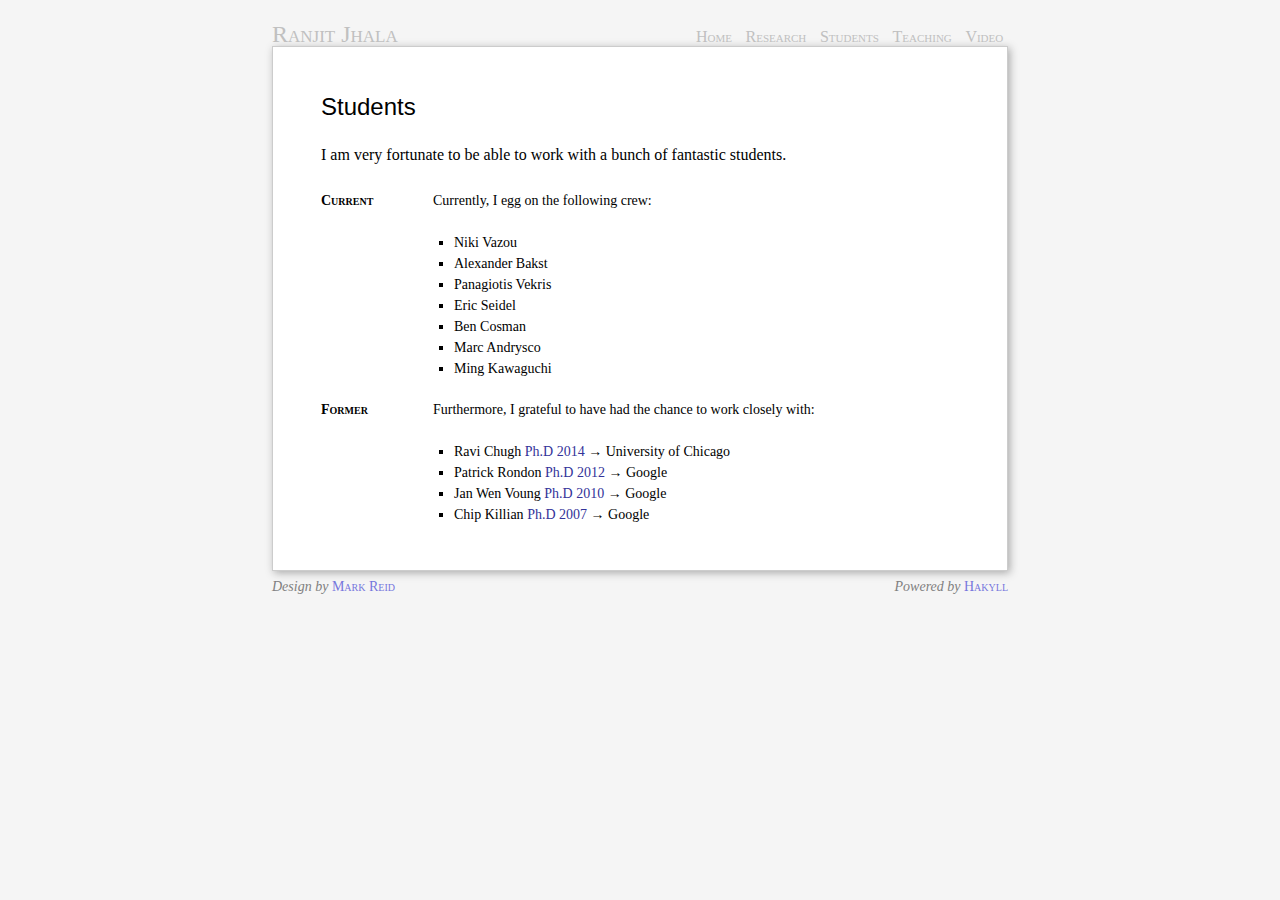
<file: students.html>
<!DOCTYPE html PUBLIC "-//W3C//DTD XHTML 1.0 Strict//EN" "http://www.w3.org/TR/xhtml1/DTD/xhtml1-strict.dtd">

<html xmlns="http://www.w3.org/1999/xhtml" xml:lang="en" lang="en-us">
<head>

   <!-- Standard site meta information -->
   <meta http-equiv="content-type" content="text/html; charset=utf-8" />
   <title>Misc &larr; Ranjit Jhala</title>
   <meta name="author" content="Ranjit Jhala" />

   <link rel="start" href="./" />

   <!-- syntax highlighting CSS -->
   <link rel="stylesheet" href="./css/syntax.css" type="text/css" />

   <!-- Homepage CSS -->
   <link rel="stylesheet" href="./css/screen.css" type="text/css" media="all" />
   <link rel="stylesheet" href="./css/print.css" type="text/css" media="print" />
   <link rel="stylesheet" href="./css/widgets.css" type="text/css" media="all" />
   <link rel="stylesheet" href="./css/amjr.css" type="text/css" media="all" />
</head>

<body id="Misc">

<div id="site">
  <div id="header">
    <h1><a href="./" title="Home Page">Ranjit Jhala</a></h1>
    
<ul class="nav">
  <li><a class="home" href="./index.html">Home</a></li>
  <li><a class="research" href="./research.html">Research</a></li>
  <li><a class="students" href="./students.html">Students</a></li>
  <li><a class="teaching" href="./teaching.html">Teaching</a></li>
  <li><a class="video" href="./video.html">Video</a></li>
</ul>
</div>

<div id="page">

  <h1 id="students">Students</h1>
<p>I am very fortunate to be able to work with a bunch of fantastic students.</p>
<div class="section">
<h1>Current</h1>
<p>Currently, I egg on the following crew:</p>
<ul>
<li>Niki Vazou</li>
<li>Alexander Bakst</li>
<li>Panagiotis Vekris</li>
<li>Eric Seidel</li>
<li>Ben Cosman</li>
<li>Marc Andrysco</li>
<li>Ming Kawaguchi</li>
</ul>
</div>
<div class="section">
<h1>Former</h1>
<p>Furthermore, I grateful to have had the chance to work closely with:</p>
<ul>
<li>Ravi Chugh <a href="static/ravi-chugh.pdf">Ph.D 2014</a> → University of Chicago</li>
<li>Patrick Rondon <a href="static/pat-rondon.pdf">Ph.D 2012</a> → Google</li>
<li>Jan Wen Voung <a href="static/jan-voung.pdf">Ph.D 2010</a> → Google</li>
<li>Chip Killian <a href="static/chip-killian.pdf">Ph.D 2007</a> → Google</li>
</ul>
</div>

</div>

<!-- Footer with copyright and contact information -->
  <div id="footer">
	<address>
		<span class="copyright">
			Design by 
			<a href="http://mark.reid.name">Mark Reid</a>
			<br />
		</span>
		<span class="engine">
			Powered by 
			<a href="http://jaspervdj.be/hakyll/" title="A static, minimalist, Haskell-powered CMS">Hakyll</a>
		</span>
	</address>
  </div>

</div>
</body>
</html>
</file>
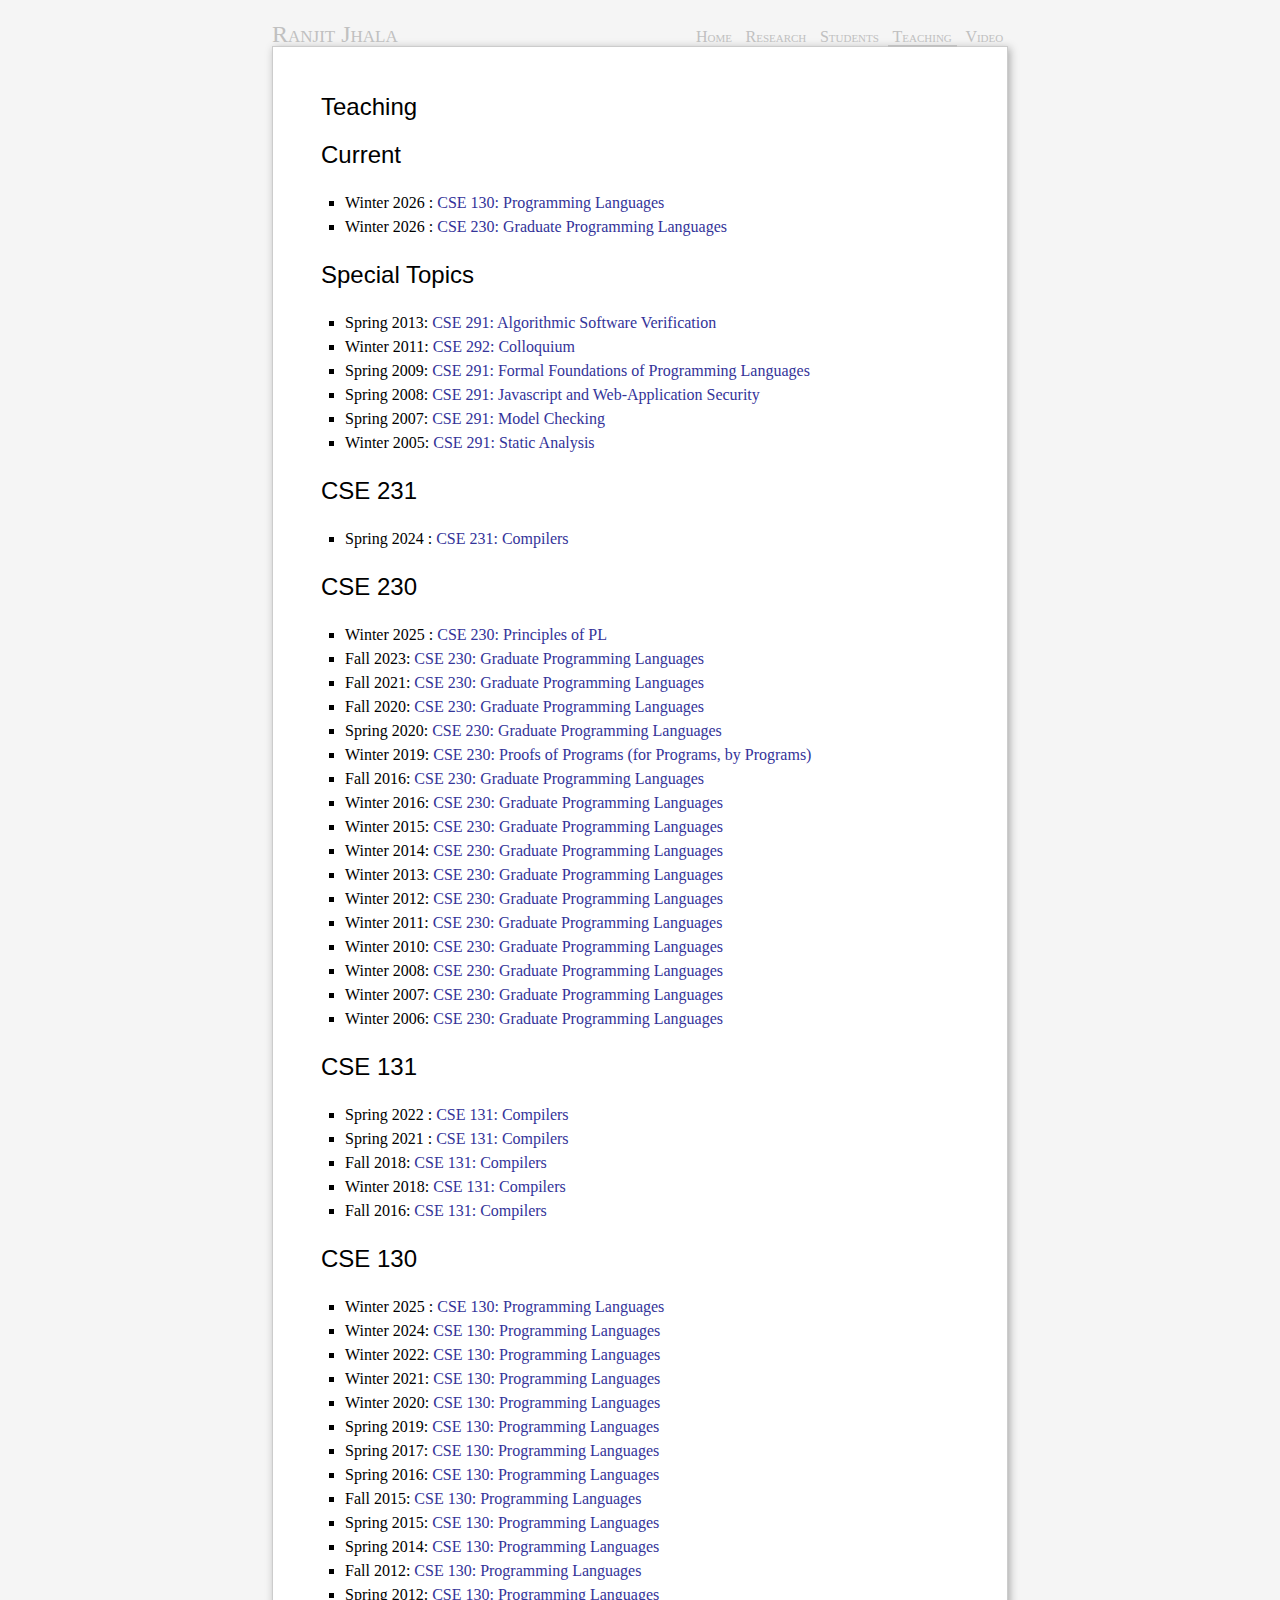
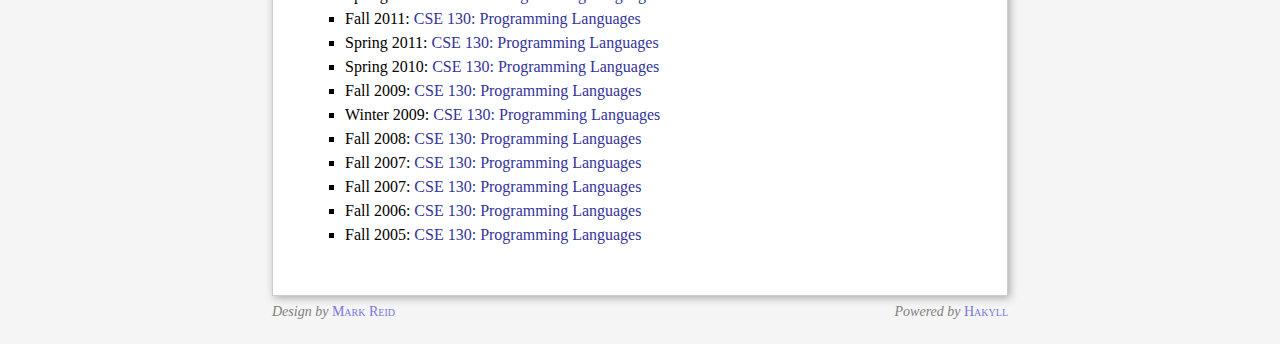
<file: teaching.html>
<!DOCTYPE html PUBLIC "-//W3C//DTD XHTML 1.0 Strict//EN" "http://www.w3.org/TR/xhtml1/DTD/xhtml1-strict.dtd">

<html xmlns="http://www.w3.org/1999/xhtml" xml:lang="en" lang="en-us">
<head>

   <!-- Standard site meta information -->
   <meta http-equiv="content-type" content="text/html; charset=utf-8" />
   <title>Teaching &larr; Ranjit Jhala</title>
   <meta name="author" content="Ranjit Jhala" />

   <link rel="start" href="./" />

   <!-- syntax highlighting CSS -->
   <link rel="stylesheet" href="./css/syntax.css" type="text/css" />

   <!-- Homepage CSS -->
   <link rel="stylesheet" href="./css/screen.css" type="text/css" media="all" />
   <link rel="stylesheet" href="./css/print.css" type="text/css" media="print" />
   <link rel="stylesheet" href="./css/widgets.css" type="text/css" media="all" />
   <link rel="stylesheet" href="./css/amjr.css" type="text/css" media="all" />
</head>

<body id="Teaching">

<div id="site">
  <div id="header">
    <h1><a href="./" title="Home Page">Ranjit Jhala</a></h1>
    
<ul class="nav">
  <li><a class="home" href="./index.html">Home</a></li>
  <li><a class="research" href="./research.html">Research</a></li>
  <li><a class="students" href="./students.html">Students</a></li>
  <li><a class="teaching" href="./teaching.html">Teaching</a></li>
  <li><a class="video" href="./video.html">Video</a></li>
</ul>
</div>

<div id="page">

  <h1 id="teaching">Teaching</h1>
<h1 id="current">Current</h1>
<ul>
<li>Winter 2026 : <a href="https://ucsd-cse130.github.io/wi26/">CSE 130: Programming Languages</a></li>
<li>Winter 2026 : <a href="https://ucsd-cse230.github.io/wi26/">CSE 230: Graduate Programming Languages</a></li>
</ul>
<h1 id="special-topics">Special Topics</h1>
<ul>
<li>Spring 2013: <a href="http://goto.ucsd.edu/~rjhala/classes/sp13/cse291/">CSE 291: Algorithmic Software Verification</a></li>
<li>Winter 2011: <a href="http://www.cs.ucsd.edu/classes/wi11/cse292/">CSE 292: Colloquium</a></li>
<li>Spring 2009: <a href="http://pho.ucsd.edu/rjhala/291-coq/">CSE 291: Formal Foundations of Programming Languages</a></li>
<li>Spring 2008: <a href="http://pho.ucsd.edu/rjhala/291-web">CSE 291: Javascript and Web-Application Security</a></li>
<li>Spring 2007: <a href="http://www.cs.ucsd.edu/~rjhala/cav/">CSE 291: Model Checking</a></li>
<li>Winter 2005: <a href="http://www.cs.ucsd.edu/~rjhala/CSE291-W05/">CSE 291: Static Analysis</a></li>
</ul>
<section>
<h1 id="cse-231">CSE 231</h1>
<ul>
<li>Spring 2024 : <a href="https://ucsd-cse231.github.io/sp24/">CSE 231: Compilers</a></li>
</ul>
<h1 id="cse-230">CSE 230</h1>
<ul>
<li>Winter 2025 : <a href="https://ucsd-cse230.github.io/wi25/">CSE 230: Principles of PL</a></li>
<li>Fall 2023: <a href="https://ucsd-cse230.github.io/fa23/">CSE 230: Graduate Programming Languages</a></li>
<li>Fall 2021: <a href="https://ucsd-cse230.github.io/fa21/">CSE 230: Graduate Programming Languages</a></li>
<li>Fall 2020: <a href="https://ucsd-cse230.github.io/fa20/">CSE 230: Graduate Programming Languages</a></li>
<li>Spring 2020: <a href="https://ucsd-cse230.github.io/sp20/">CSE 230: Graduate Programming Languages</a></li>
<li>Winter 2019: <a href="https://github.com/ucsd-progsys/230-wi19-web/wiki">CSE 230: Proofs of Programs (for Programs, by Programs)</a></li>
<li>Fall 2016: <a href="http://ucsd-pl.github.io/cse230">CSE 230: Graduate Programming Languages</a></li>
<li>Winter 2016: <a href="http://www.cs.ucsd.edu/classes/wi16/cse230-a">CSE 230: Graduate Programming Languages</a></li>
<li>Winter 2015: <a href="http://www.cs.ucsd.edu/classes/wi15/cse230-a">CSE 230: Graduate Programming Languages</a></li>
<li>Winter 2014: <a href="http://www.cs.ucsd.edu/classes/wi14/cse230-a">CSE 230: Graduate Programming Languages</a></li>
<li>Winter 2013: <a href="http://www.cs.ucsd.edu/classes/wi13/cse230-a">CSE 230: Graduate Programming Languages</a></li>
<li>Winter 2012: <a href="http://www.cs.ucsd.edu/classes/wi12/cse230-a">CSE 230: Graduate Programming Languages</a></li>
<li>Winter 2011: <a href="http://www.cs.ucsd.edu/classes/wi11/cse230">CSE 230: Graduate Programming Languages</a></li>
<li>Winter 2010: <a href="http://www.cs.ucsd.edu/classes/wi10/cse230">CSE 230: Graduate Programming Languages</a></li>
<li>Winter 2008: <a href="http://www.cs.ucsd.edu/classes/wi08/cse230">CSE 230: Graduate Programming Languages</a></li>
<li>Winter 2007: <a href="http://www.cs.ucsd.edu/classes/wi07/cse230">CSE 230: Graduate Programming Languages</a></li>
<li>Winter 2006: <a href="http://www.cs.ucsd.edu/classes/wi06/cse230">CSE 230: Graduate Programming Languages</a></li>
</ul>
</section>
<h1 id="cse-131">CSE 131</h1>
<ul>
<li>Spring 2022 : <a href="https://ucsd-cse131.github.io/sp22/">CSE 131: Compilers</a></li>
<li>Spring 2021 : <a href="https://ucsd-cse131.github.io/sp21/">CSE 131: Compilers</a></li>
<li>Fall 2018: <a href="http://ucsd-progsys.github.io/131-web">CSE 131: Compilers</a></li>
<li>Winter 2018: <a href="http://ucsd-progsys.github.io/131-web">CSE 131: Compilers</a></li>
<li>Fall 2016: <a href="http://ucsd-progsys.github.io/131-web">CSE 131: Compilers</a></li>
</ul>
<h1 id="cse-130">CSE 130</h1>
<ul>
<li>Winter 2025 : <a href="https://ucsd-cse130.github.io/wi25/">CSE 130: Programming Languages</a></li>
<li>Winter 2024: <a href="https://ucsd-cse130.github.io/wi24/">CSE 130: Programming Languages</a></li>
<li>Winter 2022: <a href="https://ucsd-cse130.github.io/wi22/">CSE 130: Programming Languages</a></li>
<li>Winter 2021: <a href="https://ucsd-cse130.github.io/wi21/">CSE 130: Programming Languages</a></li>
<li>Winter 2020: <a href="http://ucsd-cse130.github.io/wi20">CSE 130: Programming Languages</a></li>
<li>Spring 2019: <a href="http://ucsd-cse130.github.io/sp19">CSE 130: Programming Languages</a></li>
<li>Spring 2017: <a href="http://ucsd-cse130.github.io/web">CSE 130: Programming Languages</a></li>
<li>Spring 2016: <a href="http://cseweb.ucsd.edu/classes/sp16/cse130-a/">CSE 130: Programming Languages</a></li>
<li>Fall 2015: <a href="http://cseweb.ucsd.edu/classes/fa15/cse130-a/">CSE 130: Programming Languages</a></li>
<li>Spring 2015: <a href="http://cseweb.ucsd.edu/classes/sp15/cse130-a/">CSE 130: Programming Languages</a></li>
<li>Spring 2014: <a href="http://www.cs.ucsd.edu/classes/sp14/cse130-a">CSE 130: Programming Languages</a></li>
<li>Fall 2012: <a href="http://www.cs.ucsd.edu/classes/fa12/cse130-a">CSE 130: Programming Languages</a></li>
<li>Spring 2012: <a href="http://www.cs.ucsd.edu/classes/sp12/cse130-a">CSE 130: Programming Languages</a></li>
<li>Fall 2011: <a href="http://www.cs.ucsd.edu/classes/fa11/cse130-a">CSE 130: Programming Languages</a></li>
<li>Spring 2011: <a href="http://www.cs.ucsd.edu/classes/sp11/cse130-a">CSE 130: Programming Languages</a></li>
<li>Spring 2010: <a href="http://www.cs.ucsd.edu/classes/sp10/cse130">CSE 130: Programming Languages</a></li>
<li>Fall 2009: <a href="http://www.cs.ucsd.edu/classes/fa09/cse130">CSE 130: Programming Languages</a></li>
<li>Winter 2009: <a href="http://www.cs.ucsd.edu/classes/wi09/cse130">CSE 130: Programming Languages</a></li>
<li>Fall 2008: <a href="http://www.cs.ucsd.edu/classes/fa08/cse130">CSE 130: Programming Languages</a></li>
<li>Fall 2007: <a href="http://www.cs.ucsd.edu/classes/fa07/cse130">CSE 130: Programming Languages</a></li>
<li>Fall 2007: <a href="http://www.cs.ucsd.edu/classes/fa07/cse130">CSE 130: Programming Languages</a></li>
<li>Fall 2006: <a href="http://www.cs.ucsd.edu/classes/fa06/cse130">CSE 130: Programming Languages</a></li>
<li>Fall 2005: <a href="http://www.cs.ucsd.edu/classes/fa05/cse130">CSE 130: Programming Languages</a></li>
</ul>

</div>

<!-- Footer with copyright and contact information -->
  <div id="footer">
	<address>
		<span class="copyright">
			Design by 
			<a href="http://mark.reid.name">Mark Reid</a>
			<br />
		</span>
		<span class="engine">
			Powered by 
			<a href="http://jaspervdj.be/hakyll/" title="A static, minimalist, Haskell-powered CMS">Hakyll</a>
		</span>
	</address>
  </div>

</div>
</body>
</html>
</file>
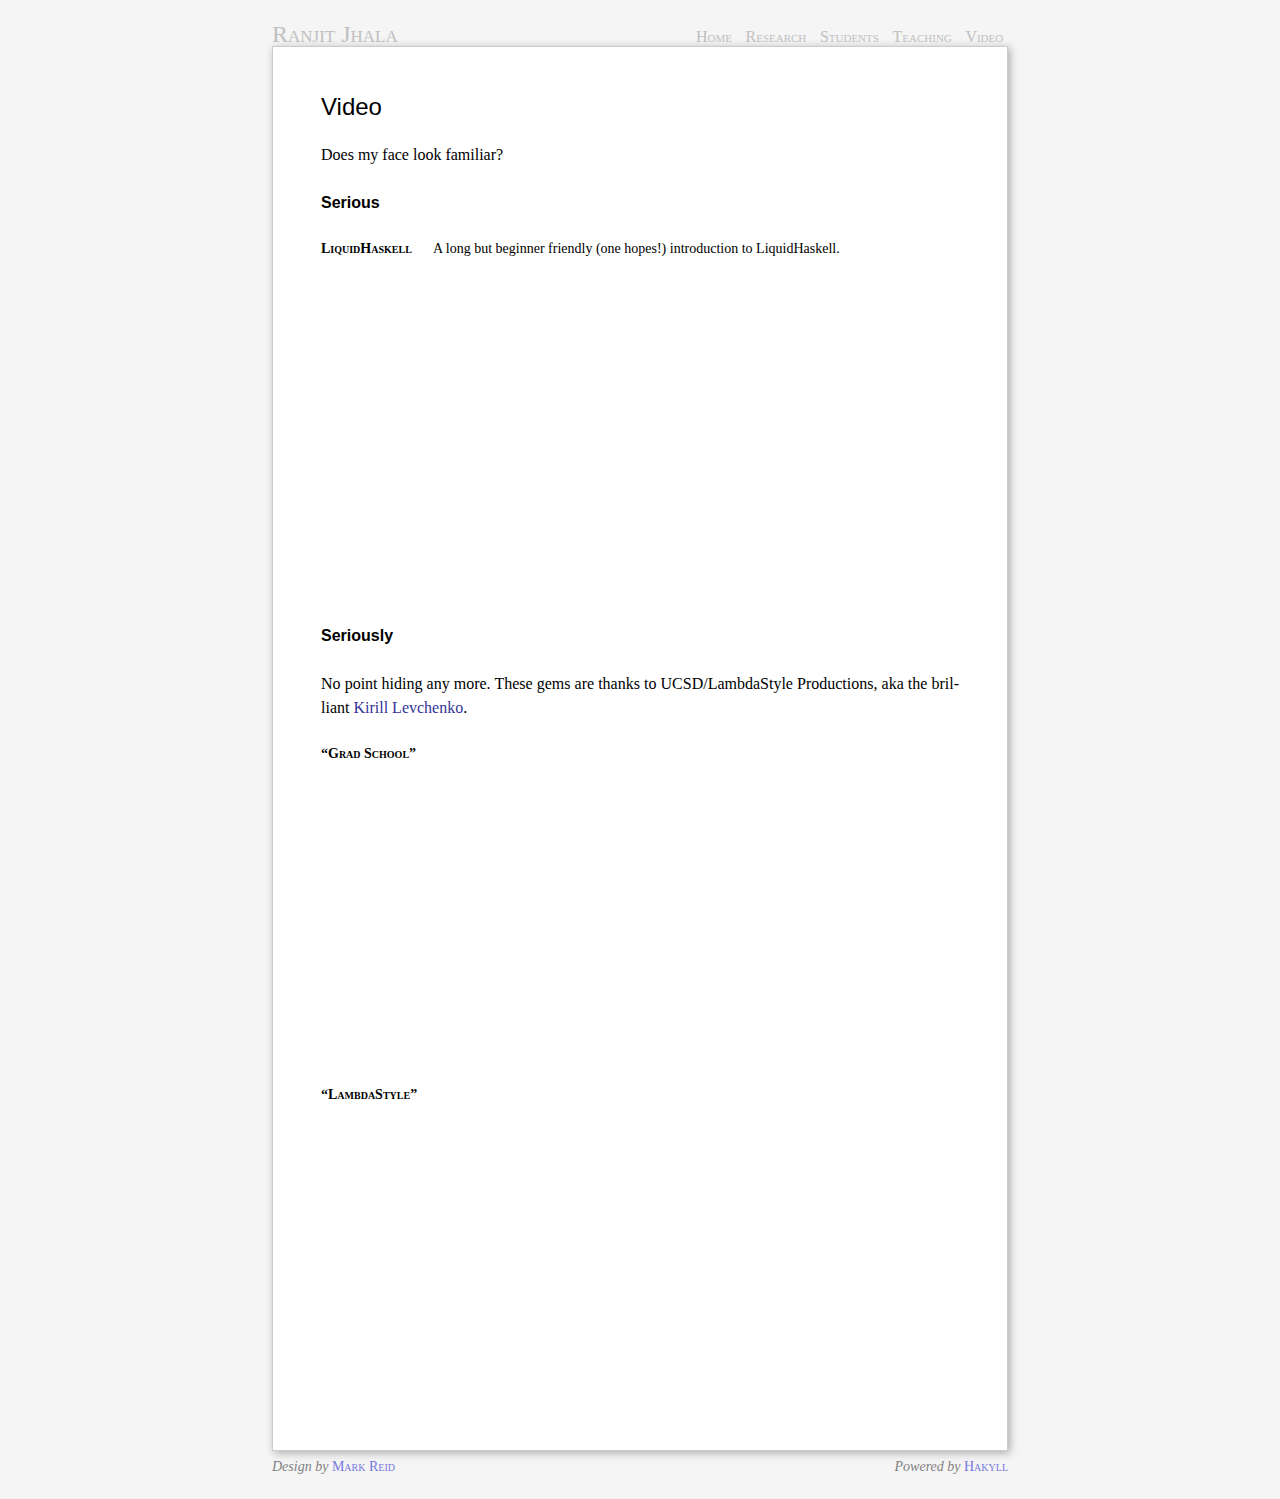
<file: video.html>
<!DOCTYPE html PUBLIC "-//W3C//DTD XHTML 1.0 Strict//EN" "http://www.w3.org/TR/xhtml1/DTD/xhtml1-strict.dtd">

<html xmlns="http://www.w3.org/1999/xhtml" xml:lang="en" lang="en-us">
<head>

   <!-- Standard site meta information -->
   <meta http-equiv="content-type" content="text/html; charset=utf-8" />
   <title>Video &larr; Ranjit Jhala</title>
   <meta name="author" content="Ranjit Jhala" />

   <link rel="start" href="./" />

   <!-- syntax highlighting CSS -->
   <link rel="stylesheet" href="./css/syntax.css" type="text/css" />

   <!-- Homepage CSS -->
   <link rel="stylesheet" href="./css/screen.css" type="text/css" media="all" />
   <link rel="stylesheet" href="./css/print.css" type="text/css" media="print" />
   <link rel="stylesheet" href="./css/widgets.css" type="text/css" media="all" />
   <link rel="stylesheet" href="./css/amjr.css" type="text/css" media="all" />
</head>

<body id="Video">

<div id="site">
  <div id="header">
    <h1><a href="./" title="Home Page">Ranjit Jhala</a></h1>
    
<ul class="nav">
  <li><a class="home" href="./index.html">Home</a></li>
  <li><a class="research" href="./research.html">Research</a></li>
  <li><a class="students" href="./students.html">Students</a></li>
  <li><a class="teaching" href="./teaching.html">Teaching</a></li>
  <li><a class="video" href="./video.html">Video</a></li>
</ul>
</div>

<div id="page">

  <h1 id="video">Video</h1>
<p>Does my face look familiar?</p>
<h2 id="serious">Serious</h2>
<div class="section">
<h1>LiquidHaskell</h1>
<p>A long but beginner friendly (one hopes!) introduction to LiquidHaskell.</p>
<iframe width="420" height="315" src="https://www.youtube.com/embed/vYh27zz9530" frameborder="0" allowfullscreen>
</iframe>
</div>
<h2 id="seriously">Seriously</h2>
<p>No point hiding any more. These gems are thanks to UCSD/LambdaStyle Productions, aka the brilliant <a href="http://cseweb.ucsd.edu/~klevchen/">Kirill Levchenko</a>.</p>
<div class="section">
<h1>“Grad School”</h1>
<iframe width="420" height="315" src="https://www.youtube.com/embed/05L0hOw2yVs" frameborder="0" allowfullscreen>
</iframe>
</div>
<div class="section">
<h1>“LambdaStyle”</h1>
<iframe width="420" height="315" src="https://www.youtube.com/embed/Ci48kqp11F8" frameborder="0" allowfullscreen>
</iframe>
</div>

</div>

<!-- Footer with copyright and contact information -->
  <div id="footer">
	<address>
		<span class="copyright">
			Design by 
			<a href="http://mark.reid.name">Mark Reid</a>
			<br />
		</span>
		<span class="engine">
			Powered by 
			<a href="http://jaspervdj.be/hakyll/" title="A static, minimalist, Haskell-powered CMS">Hakyll</a>
		</span>
	</address>
  </div>

</div>
</body>
</html>
</file>
<file: css/syntax.css>
table.sourceCode, tr.sourceCode, td.lineNumbers, td.sourceCode, table.sourceCode pre{margin:0;padding:0;border:0;vertical-align:baseline;border:none}td.lineNumbers{border-right:1px solid #AAAAAA;text-align:right;color:#AAAAAA;padding-right:5px;padding-left:5px}td.sourceCode{padding-left:5px}pre.sourceCode span.kw{color:#007020;font-weight:bold}pre.sourceCode span.dt{color:#902000}pre.sourceCode span.dv{color:#40a070}pre.sourceCode span.bn{color:#40a070}pre.sourceCode span.fl{color:#40a070}pre.sourceCode span.ch{color:#4070a0}pre.sourceCode span.st{color:#4070a0}pre.sourceCode span.co{color:#60a0b0;font-style:italic}pre.sourceCode span.ot{color:#007020}pre.sourceCode span.al{color:red;font-weight:bold}pre.sourceCode span.fu{color:#06287e}pre.sourceCode span.re{}pre.sourceCode span.er{color:red;font-weight:bold}
</file>
<file: css/screen.css>
body,div,dl,dt,dd,ul,ol,li,h1,h2,h3,h4,h5,h6,pre,form,fieldset,p,blockquote,th,td,abbr{margin:0;padding:0}body{font-family:Palatino,georgia,"times new roman",serif;background-color:whitesmoke;background-position:center -18em;background-repeat:repeat-x}img{-ms-interpolation-mode:bicubic}html>body{font-size:16px}p{margin:0 0 1.5em 0;text-align:justify}a{text-decoration:none;color:#339}a:hover{text-decoration:underline;color:#33f}a.pdf:before{margin-right:1em;content:url(/files/css/icon_pdf.gif)}h1,h2,h3,h4{line-height:1em;font-size:1.5em;font-weight:normal;clear:left;font-family:'lucida grande',sans-serif}h1{margin-bottom:1em}h1 img{width:120px;border:1px solid silver;padding:2px;margin:0em 1em 0.8em 1em;float:right;clear:left}h2{font-size:100%;line-height:1.5em;margin:1.5em 0 1.5em 0;font-weight:bold}h3{font-size:100%;line-height:1.5em;margin:1.5em 0 .5em 0;font-weight:bold;font-variant:small-caps}hr{border-top:1px solid silver;border-bottom:none;padding:0;margin:1.46em 0 0 0}sup{line-height:1ex}#site{max-width:46em;margin:1.5em auto 3em auto;line-height:1.5em}#page,#disqus_thread{background:white;padding:3em 3em 1.5em 3em;border:1px solid #ccc}#page,#disqus_thread{-webkit-hyphens:auto;-moz-hyphens:auto;hyphens:auto;box-shadow:2px 2px 8px #aaa;-webkit-box-shadow:2px 2px 8px #aaa;-moz-box-shadow:2px 2px 8px #aaa}#disqus_thread{padding-top:0}.emphnext+p:first-letter,p.emphfirst:first-letter{font-size:3em;padding:0 0.1ex 0 0;margin:0.2ex 0 -0.2ex 0;line-height:1em;float:left}.emphnext+p:first-line,p.emphfirst:first-line{font-variant:small-caps}.right{float:right;clear:left}.left{float:left;clear:right}.inset{border:1px solid silver;padding:2px;margin:0em 1em 0.8em 1em}.right.inset{margin-right:0!important}.left.inset{margin-left:0!important}.quiet{color:grey;font-size:0.875em;line-height:1.714em}blockquote{padding:0 2.8em;margin:1.714em 0;color:#444;font-size:0.875em;line-height:1.714em}li p{margin-bottom:0;margin-top:0}table{margin:1.5em auto 1.5em auto;table-layout:fixed;border-spacing:0}table th{text-align:center;font-weight:bold;background-color:#eeeeee}table td{background-color:white;padding:0 1em}table th.title{border-bottom:1px solid gray;border-top:1px solid gray;vertical-align:bottom;background-color:lightgrey}table tr.end td{border-bottom:1px solid #eeeeee}.figure{border:1px solid #eee;margin-bottom:1em;padding:1em 1em 0 1em}.figure img{width:95%;margin:1em auto 0 auto}.figure p,dl.figure dt,caption{color:#333;font-size:0.875em;line-height:1.14em;text-align:center}.nostretch .figure img{width:auto!important}.figure p,dl.figure dt{margin:0.875em auto 0 auto}caption{margin:0 auto 0.875em auto}table.data tr{text-align:center}ul{margin-top:1.5em;margin-bottom:1.5em;line-height:1.5em;padding-left:1.5em}ul li{list-style-type:square;list-style-position:outside}ol li{list-style-type:decimal;list-style-position:inside}dt{font-weight:bold}dd{margin:0 0 1.5em 0;text-align:justify}ul.compact{margin:0;padding:0}ul.compact li{list-style:;list-style-type:square;list-style-position:inside}ul.compact li span.date{display:none;color:grey;width:20%}ul.compact li a{width:70%}#header,#header a{color:silver}#header .hover{color:transparent}#header:hover a{color:black;text-shadow:#aaa 2px 2px 3px}#header:hover a:hover{text-decoration:none}#header a:hover .hover{color:silver}#header{position:relative;font-variant:small-caps;line-height:1em;margin-top:.5em;margin-bottom:0}#header h1{font-family:Palatino,georgia,"times new roman",serif;margin-bottom:0;line-height:0.9em;display:block;font-weight:normal}#header ul{position:absolute;top:0;right:0;font-size:100%;line-height:1.6em;display:block;margin:0;width:50%;text-align:right}#header ul li{display:inline}#header ul li a{padding:0.4em 0.3em 0 0.3em;display:inline}#header ul li a:hover{color:blue;border-bottom:2px solid blue}#header .byline{color:silver;font-size:10pt;line-height:75%}#header:hover .byline a{color:silver;text-shadow:none}#header:hover .byline a:hover{color:black;text-shadow:#aaa 1px 1px 2px}#twitter_update_list{display:inline;margin:0}#twitter_update_list li{display:inline;margin:0}.twitter-title{display:inline;margin:0}.twitter-title a{display:inline}body#Home #header a.home,body#Research #header a.research,body#Teaching #header a.teaching,body#Students #header a.students,body#Misc #header a.misc{border-bottom:2px solid silver}p.news .date{font-weight:bold}.footnotes{color:grey}.footnotes:hover{color:black}.footnotes ol li{list-style-type:decimal;list-style-position:inside;font-size:75%;line-height:1.5em}.footnotes ol li>a{display:none}.section{font-size:87.5%;line-height:1.43em;margin-bottom:1.43em;margin-top:1.43em;margin-left:8em;padding-right:3em}.section h1,.section h2,.section h3{font-family:Palatino,georgia,serif;font-size:100%;line-height:1.43em;position:absolute;width:8em;max-width:8em;margin-left:-8em;margin-top:0}.section h1{font-weight:bold;font-variant:small-caps}.section h2{text-align:left}.section h3{text-align:left;color:gray;font-variant:small-caps}.section p{margin-bottom:1.43em}.extra{margin-top:0;color:grey}.list .title{font-weight:bold}p.line{position:relative;margin:0}p.excerpt{margin:0}.comments{font-size:smaller;position:absolute;color:silver;right:0;top:0}.excerpt{color:black}.signature{margin-top:3em;position:relative}.signature .author{font-variant:small-caps;font-style:normal;color:black;display:block;margin-bottom:1.5em}.signature .date{font-size:87.5%;line-height:1.5em;display:block;font-variant:small-caps;font-style:normal;position:absolute;right:0;top:0}.signature .location{display:block;font-size:87.5%;line-height:1.5em;position:absolute;right:0;top:1.5em}pre{margin:1em 0 1.5em 0;font-size:0.75em;line-height:1.5em;color:#111;background:#fffff0;border:1px solid #ddc;padding:0.5em 1em;overflow:hidden;box-shadow:1px 1px 6px #ccc;-webkit-box-shadow:1px 1px 6px #ccc;-moz-box-shadow:1px 1px 6px #ccc}pre:hover{border-right:none;overflow:visible}code{font-size:1em;line-height:1.4em}pre>code{background-color:transparent}#disqus_thread{margin-top:2.93em}.dsq-comment-body{text-align:justify;line-height:1.29em}.dsq-comment{padding-top:0!important;margin-top:1.7em!important;margin-bottom:1.9em!important;background-image:none!important}.dsq-comment-message{line-height:1.714em}.dsq-comment-header{background-color:whitesmoke!important;border-top:1px solid silver!important;border-bottom:1px solid silver!important;margin-bottom:1.15em!important}.dsq-header-time{margin-left:0!important}.dsq-comment-header cite{font-variant:small-caps;margin-left:0!important}.dsq-comment-footer{font-size:75%!important;margin-top:1px!important}#dsq-options{background:whitesmoke;border-bottom:1px solid silver;border-top:1px solid silver;padding:0 0 0 1em}#dsq-comments-count{margin-top:0.8em!important;margin-bottom:1.2em!important}#dsq-extra-links{padding-left:0!important}#dsq-extra-links li img{display:none}#dsq-options-toggle{color:silver;font-size:75%!important}#dsq-add-new-comment{margin-top:1.19em!important;margin-bottom:1.25em!important}form#comment{position:absolute;height:100%;width:100%;background-color:white!important}span.LTtitle{display:none}div.LTitem{display:inline;margin-right:0.7em}div.LTprovided{display:none}#lastfm a{margin-right:0.7em}#tweet{margin:0}div#tweet ul{margin-left:0;padding-left:0}#tweet ul li{margin-left:0;list-style:none}.delicious-posts{}.delicious-posts ul,.delicious-posts li,.delicious-banner{margin:0;padding:0}.delicious-posts li{list-style-position:outside;margin-bottom:1em;margin-left:1em;text-align:justify}.delicious-post{}.delicious-banner{display:none}.delicious-posts a:hover{}.delicious-posts a{}.delicious-post a{font-weight:bold}p.delicious-extended{font-size:100%;display:inline}p.delicious-extended:before{content:' — '}#footer{margin-top:0;color:grey;font-size:87.5%;line-height:1.3em}#footer address{position:relative;margin:.5em 0 0 0;text-align:right}#footer a{font-variant:small-caps;font-style:normal;color:#77d;text-decoration:none}#footer .copyright{position:absolute;left:0;text-align:left;display:block}#footer .engine{position:absolute;text-align:right;display:block;right:0}#Vita blockquote{margin-top:0;margin-left:0.5ex;padding-left:1em;border-left:1px solid #ddd;line-height:1.5em}#Vita .section ul{margin-bottom:0}#Vita .highlight{background:#eef;margin-left:-1em;padding:0 1em;border-left:2px solid #ccf}#Vita li p{margin-bottom:0}#Vita dl{}#Vita dt{font-family:Palatino,georgia,serif;font-size:100%;line-height:1.43em;position:absolute;width:8em;max-width:8em;margin-left:-8em;margin-top:0;text-align:left;color:gray;-webkit-hyphens:none!important;hyphens:none!important;font-variant:small-caps;font-weight:normal}#Vita dd{margin-top:0}#Vita dd p{margin-bottom:0}#Vita .print{display:none}div.maruku-equation{display:block;text-align:center}div.maruku-equation img.maruku-png{position:relative;top:-0.75em}span.maruku-inline{}img.maruku-png{}
</file>
<file: css/print.css>
body{font-family:Palatino,georgia,"times new roman",serif;background-color:white;font-size:11pt!important}h1,h2,h3{page-break-after:avoid}.section h3{page-break-after:avoid}.section li{page-break-before:avoid;page-break-inside:avoid}.details{page-break-before:avoid}#disqus_thread{page-break-before:always}#Vita dd{page-break-inside:avoid}#Vita dt{page-break-after:avoid}#Vita blockquote{page-break-inside:avoid;page-break-before:avoid}#Vita .nobreak{page-break-inside:avoid}#Vita .break{page-break-before:always}#site{max-width:48em;margin:1em auto 1em auto;line-height:1.5em}#page,#disqus_thread{padding-top:1em;background:white;border:none}#header,#footer,#feed{display:none}#Vita a{color:#00a!important}#Vita blockquote{color:black}#Vita h2.hide{display:none}#Vita .print{display:inline}#page,#disqus_thread{box-shadow:none;-webkit-box-shadow:none;-moz-box-shadow:none}.noprint{display:none}
</file>
<file: css/widgets.css>
.annote,.abstract,.bibtex{display:none}.annote p,.details p{margin:0 0 1em 0;font-size:0.875em;color:#444444;line-height:1.3em}.abstract p{margin:0 0 1em 0;font-size:0.875em;line-height:1.3em}.note{padding-top:0.5em;background-color:#fafaff;border-top:1px solid silver;border-bottom:1px solid silver}.details{margin-top:-1.14em;margin-left:-1em;border-left:1px solid #eeeeee;padding-left:1em}.toggle.hide+.toggleable{display:none}.showhide,.all{display:none;color:gray}.showhide:hover,.all:hover{color:#772222;cursor:pointer}.showhide:before{content:'☓'}.hide .showhide:before{content:'☞'}.hide .showhide:hover:before{content:'☟'}.showhide.left{margin-left:-2.5ex}.all:after{content:'✎'}.all.show:after{content:'✄'}h2.toggle{margin-left:-2em;padding-left:2em}h2.hide{color:gray}h2.hide .showhide{display:inline}h2.toggle:hover .showhide{display:inline}h2.toggle:hover .all{display:inline}h1:hover .all{display:inline}.hide .all{display:none}.section:hover .showhide{display:inline}p .showhide{padding-left:1ex;line-height:1ex}
</file>
<file: css/amjr.css>
#amjr{margin:0;padding:4px;list-style:none}#amjr li{border-bottom:1px solid #ccc;padding:4px 0;margin:4px 0}#amjr li a{font-size:16px}#amjr li span a{font-size:12px;color:#222}#amjr li em{display:block;color:#999;font-size:10px;margin:2px 0}#amjr li#loader{background:url(../pics/amjr-loader.gif) no-repeat 0 50%;margin:50% 0 0 8px;padding:8px 0 8px 32px;border:none;color:#555;font-weight:bold;font-size:14px}
</file>
